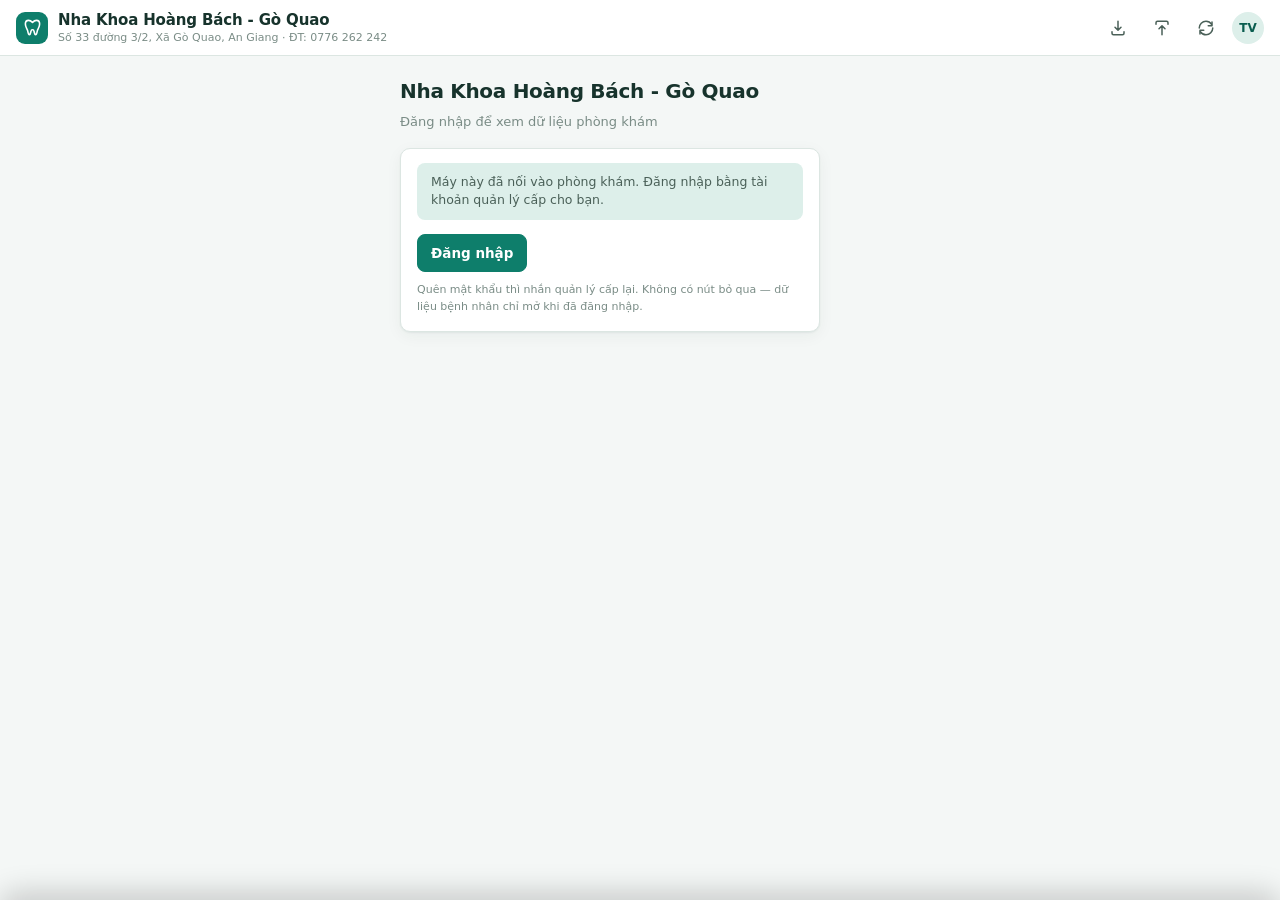
<file: index.html>
<!doctype html>
<html lang="vi">
<head>
<meta charset="utf-8">
<meta name="viewport" content="width=device-width, initial-scale=1, viewport-fit=cover">
<title>Nha Khoa Hoàng Bách - Gò Quao — Quản lý phòng khám</title>
<link rel="manifest" href="manifest.webmanifest">
<meta name="theme-color" media="(prefers-color-scheme: light)" content="#C1562B">
<meta name="theme-color" media="(prefers-color-scheme: dark)" content="#17211E">
<meta name="mobile-web-app-capable" content="yes">
<meta name="apple-mobile-web-app-capable" content="yes">
<meta name="apple-mobile-web-app-status-bar-style" content="default">
<meta name="apple-mobile-web-app-title" content="NK Hoàng Bách - Gò Quao">
<link rel="apple-touch-icon" href="apple-touch-icon.png">
<link rel="icon" type="image/png" sizes="192x192" href="icon-gq-192.png">
<link rel="stylesheet" href="app.css?v=212">
</head>
<!-- spellcheck=false: bo kiem chinh ta cua trinh duyet. No khong biet tieng Viet nen
     gach do gan het chu, vua roi mat vua che dau nhac loi that. Dat o body thi moi o
     nhap ben trong deu thua theo. autocapitalize/autocorrect tat luon cho iPhone khoi
     tu sua chu va tu viet hoa. -->
<body spellcheck="false" autocapitalize="off" autocorrect="off">

<div class="app">
  <header class="topbar">
    <div class="logo">
      <div class="logo-mark">
        <svg viewBox="0 0 24 24" fill="none" stroke-width="2" stroke-linecap="round" stroke-linejoin="round"><path d="M12 5.5C10.5 4 8.5 3 7 3 4.5 3 3 5 3 7.5c0 4.5 2.5 6 3 9 .4 2.4.8 4.5 2.2 4.5 1.6 0 1.2-3.5 2.3-5.5.5-1 2.5-1 3 0 1.1 2 .7 5.5 2.3 5.5 1.4 0 1.8-2.1 2.2-4.5.5-3 3-4.5 3-9C21 5 19.5 3 17 3c-1.5 0-3.5 1-5 2.5Z"/></svg>
      </div>
      <div id="tenCoSo"><b>Nha Khoa Hoàng Bách - Thời Đại</b><small>C22 đường Lê Hồng Phong, phường Rạch Giá, tỉnh An Giang</small></div>
    </div>
    <div class="topbar-right">
      <a class="icon-btn" id="nutCDHA" href="cdha.html" title="Cơ sở Chẩn đoán hình ảnh" aria-label="Chẩn đoán hình ảnh" style="text-decoration:none;font-weight:700;font-size:11px;width:auto;padding:0 10px">CĐHA</a>
      <button class="icon-btn" onclick="App.backup()" title="Sao lưu dữ liệu ra file" aria-label="Sao lưu">
        <svg viewBox="0 0 24 24" fill="none" stroke-width="2" stroke-linecap="round" stroke-linejoin="round"><path d="M12 3v12m0 0 4-4m-4 4-4-4"/><path d="M4 17v2a2 2 0 0 0 2 2h12a2 2 0 0 0 2-2v-2"/></svg>
      </button>
      <button class="icon-btn" onclick="App.restorePick()" title="Phục hồi dữ liệu từ file" aria-label="Phục hồi">
        <svg viewBox="0 0 24 24" fill="none" stroke-width="2" stroke-linecap="round" stroke-linejoin="round"><path d="M12 21V9m0 0-4 4m4-4 4 4"/><path d="M4 7V5a2 2 0 0 1 2-2h12a2 2 0 0 1 2 2v2"/></svg>
      </button>
      <button class="icon-btn" id="syncBtn" onclick="App.syncNow()" title="Đồng bộ dữ liệu" aria-label="Đồng bộ">
        <svg viewBox="0 0 24 24" fill="none" stroke-width="2" stroke-linecap="round" stroke-linejoin="round"><path d="M21 12a9 9 0 0 1-9 9 9 9 0 0 1-7.5-4M3 12a9 9 0 0 1 9-9 9 9 0 0 1 7.5 4"/><path d="M20 4v5h-5M4 20v-5h5"/></svg>
        <span class="dot" id="syncDot" style="display:none"></span>
      </button>
      <button class="icon-btn" id="cvChuong" onclick="CV.hopThongBao()" title="Thông báo" aria-label="Thông báo" style="display:none">
        <svg viewBox="0 0 24 24" fill="none" stroke-width="2" stroke-linecap="round" stroke-linejoin="round"><path d="M18 8a6 6 0 0 0-12 0c0 7-3 9-3 9h18s-3-2-3-9"/><path d="M13.7 21a2 2 0 0 1-3.4 0"/></svg>
        <span class="dot" style="display:none"></span>
      </button>
      <button class="avatar" id="meBtn" onclick="App.accountMenu()" title="Tài khoản" aria-label="Tài khoản">TV</button>
    </div>
    <input type="file" id="restoreFile" accept="application/json" style="display:none">
  </header>

  <nav class="sidebar" aria-label="Điều hướng chính" id="sideNav"></nav>

  <main class="main" id="mainArea"></main>
</div>

<nav class="bottom-nav" id="bottomNav" aria-label="Điều hướng"></nav>
<div class="sheet-back" id="sheetBack" onclick="App.closeSheet()"></div>
<div class="sheet" id="moreSheet"></div>

<div class="modal-back" id="modalBack">
  <div class="modal-box" role="dialog" aria-modal="true">
    <div class="modal-h"><h2 id="modalTitle"></h2>
      <button class="icon-btn" onclick="App.closeModal()" aria-label="Đóng">
        <svg viewBox="0 0 24 24" fill="none" stroke-width="2" stroke-linecap="round"><path d="M18 6 6 18M6 6l12 12"/></svg>
      </button>
    </div>
    <div class="modal-b" id="modalBody"></div>
  </div>
</div>

<div id="printArea"></div>
<div id="toast"></div>

<script src="qrcode.lib.js"></script>
<script src="qr.js?v=212"></script>
<script src="kho.js?v=212"></script>
<script src="config.js?v=212"></script>
<script src="cloud.js?v=212"></script>
<script src="wards.js?v=212"></script>
<script src="vatlieu.js?v=212"></script>
<script src="banggia.js?v=212"></script>
<script src="banglab.js?v=212"></script>
<script src="vet.js?v=212"></script>
<script src="ky.js?v=212"></script>
<script src="lienthong.js?v=212"></script>
<script src="donthuoc.js?v=212"></script>
<script src="pdf.js?v=212"></script>
<script src="saoluu.js?v=212"></script>
<script src="khoagio.js?v=212"></script>
<script src="mahoa.js?v=212"></script>
<script src="sync.js?v=212"></script>
<script src="importer.js?v=212"></script>
<script src="danhgia.js?v=212"></script>
<script src="luong.js?v=212"></script>
<script src="minhchung.js?v=212"></script>
<script src="congviec.js?v=212"></script>
<script src="app.js?v=212"></script>
<script>
if ('serviceWorker' in navigator) {
  window.addEventListener('load', () => navigator.serviceWorker.register('sw.js'));
}
</script>
</body>
</html>
</file>
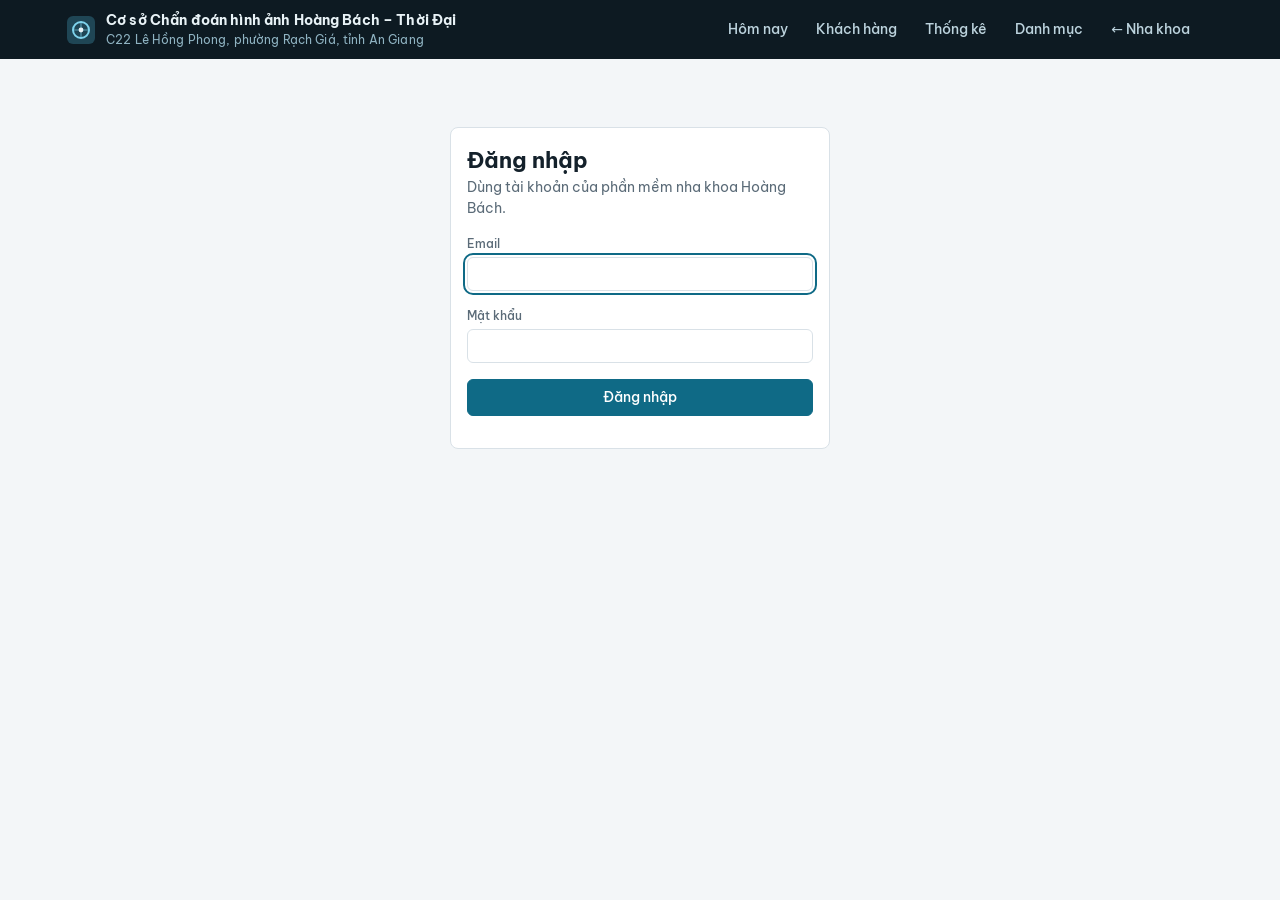
<file: cdha.html>
<!doctype html>
<html lang="vi">
<head>
<meta charset="utf-8">
<meta name="viewport" content="width=device-width,initial-scale=1,viewport-fit=cover">
<title>CĐHA Hoàng Bách – Thời Đại</title>
<meta name="theme-color" content="#0d1a22">
<link rel="icon" href="icon-gq-192.png">
<link rel="preconnect" href="https://fonts.googleapis.com">
<link rel="stylesheet" href="https://fonts.googleapis.com/css2?family=Be+Vietnam+Pro:wght@400;500;600;700&family=IBM+Plex+Mono:wght@400;500&display=swap">
<style>
/* Trang làm việc của Cơ sở Chẩn đoán hình ảnh. Dùng chung tài khoản và cơ sở dữ liệu
   Supabase với phần mềm nha khoa: đọc khách + dịch vụ nhóm "Chẩn đoán hình ảnh" mà
   bác sĩ đã chỉ định, và CHỈ GHI vào các dòng tbl='cdha' / 'cdhaDM' của bảng records.
   Không bao giờ ghi vào khách hàng hay dịch vụ của phần mềm nha khoa. */
:root{
  --bg:#f3f6f8; --panel:#ffffff; --ink:#14212b; --muted:#5b6b78; --line:#d9e1e7;
  --accent:#0f6a86; --accent-ink:#ffffff; --accent-soft:#e2f0f5;
  --ok:#1f7a4d; --ok-soft:#e3f3ea; --warn:#9a6200; --warn-soft:#fbf0d9;
  --info:#3a4fb0; --info-soft:#e6e9fa; --bad:#b3261e; --bad-soft:#fbe5e3;
  --film:#0d1a22;
  --f-body:"Be Vietnam Pro",system-ui,"Segoe UI",Arial,sans-serif;
  --f-mono:"IBM Plex Mono",ui-monospace,Consolas,monospace;
  --r:8px; color-scheme:light;
}
@media (prefers-color-scheme: dark){:root{
  --bg:#0c151b; --panel:#13212a; --ink:#e3ecf1; --muted:#93a6b3; --line:#243845;
  --accent:#4cb3d4; --accent-ink:#06141b; --accent-soft:#163543;
  --ok:#5fcf95; --ok-soft:#173326; --warn:#e8b552; --warn-soft:#3a2c10;
  --info:#9aa9ff; --info-soft:#232a52; --bad:#ff8a80; --bad-soft:#3d1a18; --film:#050b0f; color-scheme:dark}}
*{box-sizing:border-box}
html{padding-top:env(safe-area-inset-top,0px)}
body{margin:0;background:var(--bg);color:var(--ink);font-family:var(--f-body);font-size:14px;line-height:1.5}
.wrap{max-width:1180px;margin:0 auto;padding-left:max(16px,env(safe-area-inset-left,0px));padding-right:max(16px,env(safe-area-inset-right,0px))}
header.top{position:sticky;top:0;z-index:5;background:var(--film);color:#e8f2f6}
header.top .wrap{display:flex;align-items:center;gap:16px;flex-wrap:wrap;padding-block:10px}
.brand{display:flex;align-items:center;gap:10px;font-weight:700;letter-spacing:.01em;min-width:0}
.brand svg{flex:none}
.brand small{display:block;font-weight:400;font-size:12px;color:#8fb3c2}
nav.tabs{display:flex;gap:4px;flex-wrap:wrap;margin-left:auto;align-items:center}
nav.tabs a{color:#bcd3dd;text-decoration:none;padding:6px 12px;border-radius:6px;font-weight:500}
nav.tabs a:hover{background:#1b2f3a;color:#fff}
nav.tabs a[aria-current="page"]{background:#1f4655;color:#fff}
nav.tabs .me{color:#8fb3c2;font-size:12px;padding-left:8px}
main{padding-block:20px 48px}
h1{font-size:22px;margin:0;text-wrap:balance}
h2{font-size:16px;margin:0;text-wrap:balance}
.row{display:flex;gap:12px;align-items:center;flex-wrap:wrap}
.spread{justify-content:space-between}
.stack{display:flex;flex-direction:column;gap:16px}
.muted{color:var(--muted)}
.mono{font-family:var(--f-mono);font-variant-numeric:tabular-nums}
.num{font-variant-numeric:tabular-nums;text-align:right;white-space:nowrap}
.panel{background:var(--panel);border:1px solid var(--line);border-radius:var(--r)}
.pad{padding:16px}
.kpis{display:grid;grid-template-columns:repeat(4,minmax(0,1fr));gap:12px}
.kpi{padding:14px 16px}
.kpi .lab{font-size:11px;text-transform:uppercase;letter-spacing:.07em;color:var(--muted)}
.kpi .val{font-size:24px;font-weight:600;font-variant-numeric:tabular-nums;margin-top:2px}
.kpi .sub{font-size:12px;color:var(--muted)}
@media (max-width:760px){.kpis{grid-template-columns:repeat(2,minmax(0,1fr))}}
button{font:inherit;cursor:pointer;border:1px solid var(--line);background:var(--panel);color:var(--ink);padding:7px 12px;border-radius:6px;font-weight:500}
button:hover{border-color:var(--accent)}
button:focus-visible,a:focus-visible,input:focus-visible,select:focus-visible,textarea:focus-visible,tr:focus-visible{outline:2px solid var(--accent);outline-offset:2px}
button.primary{background:var(--accent);color:var(--accent-ink);border-color:var(--accent)}
button.primary:hover{filter:brightness(1.08)}
button.ghost{background:transparent;border-color:transparent;color:var(--accent);padding:4px 8px}
button.danger{color:var(--bad);border-color:var(--bad-soft)}
button.danger.armed{background:var(--bad);color:#fff;border-color:var(--bad)}
button:disabled{opacity:.5;cursor:not-allowed}
input,select,textarea{font:inherit;color:var(--ink);background:var(--panel);border:1px solid var(--line);border-radius:6px;padding:7px 10px;min-width:0;width:100%}
textarea{min-height:90px;resize:vertical}
label.f{display:flex;flex-direction:column;gap:4px;font-size:12px;color:var(--muted);font-weight:500;min-width:0}
.grid2{display:grid;grid-template-columns:repeat(2,minmax(0,1fr));gap:12px}
.grid3{display:grid;grid-template-columns:repeat(3,minmax(0,1fr));gap:12px}
.grid4{display:grid;grid-template-columns:repeat(4,minmax(0,1fr));gap:12px}
@media (max-width:640px){.grid2,.grid3,.grid4{grid-template-columns:minmax(0,1fr)}.span2{grid-column:auto!important}}
.span2{grid-column:span 2}
.tablebox{overflow-x:auto}
table{width:100%;border-collapse:collapse}
th{font-size:11px;text-transform:uppercase;letter-spacing:.06em;color:var(--muted);font-weight:600;text-align:left;padding:10px 12px;border-bottom:1px solid var(--line);white-space:nowrap}
td{padding:10px 12px;border-bottom:1px solid var(--line);vertical-align:top}
tr:last-child td{border-bottom:0}
tbody tr.click{cursor:pointer}
tbody tr.click:hover td{background:var(--accent-soft)}
.pill{display:inline-flex;align-items:center;gap:6px;font-size:12px;font-weight:600;padding:2px 9px;border-radius:999px;white-space:nowrap}
.pill::before{content:"";width:7px;height:7px;border-radius:50%;background:currentColor}
.st-cho{background:var(--warn-soft);color:var(--warn)}
.st-chup{background:var(--info-soft);color:var(--info)}
.st-doc{background:var(--accent-soft);color:var(--accent)}
.st-xong{background:var(--ok-soft);color:var(--ok)}
.st-huy{background:var(--bad-soft);color:var(--bad)}
.src{display:inline-block;font-size:11px;font-weight:600;padding:1px 7px;border-radius:4px;border:1px solid var(--line);color:var(--muted);white-space:nowrap}
.src.app{border-color:var(--accent);color:var(--accent)}
.tag{display:inline-block;font-size:11px;font-weight:600;letter-spacing:.03em;padding:1px 7px;border-radius:4px;background:var(--accent-soft);color:var(--accent);margin:0 4px 4px 0}
.debt{color:var(--bad);font-weight:600}
.chips{display:flex;gap:6px;flex-wrap:wrap}
.chip{border:1px solid var(--line);border-radius:999px;padding:4px 12px;font-size:13px;background:var(--panel);cursor:pointer}
.chip[aria-pressed="true"]{background:var(--ink);color:var(--bg);border-color:var(--ink)}
.empty{padding:32px 16px;text-align:center;color:var(--muted)}
.note{font-size:13px;color:var(--warn);background:var(--warn-soft);padding:8px 12px;border-radius:6px}
.note.info{color:var(--accent);background:var(--accent-soft)}
.ov{position:fixed;inset:0;background:rgba(6,14,19,.55);z-index:20;display:flex;align-items:flex-start;justify-content:center;overflow-y:auto;padding:max(24px,env(safe-area-inset-top,0px)) max(12px,env(safe-area-inset-right,0px)) 24px max(12px,env(safe-area-inset-left,0px))}
.dlg{background:var(--panel);color:var(--ink);border-radius:10px;width:min(820px,100%);border:1px solid var(--line);box-shadow:0 20px 60px rgba(0,0,0,.35)}
.dlg header{display:flex;align-items:center;justify-content:space-between;gap:12px;padding:14px 18px;border-bottom:1px solid var(--line)}
.dlg .body{padding:18px;display:flex;flex-direction:column;gap:16px}
.dlg footer{display:flex;gap:8px;justify-content:flex-end;flex-wrap:wrap;padding:14px 18px;border-top:1px solid var(--line)}
.sec-t{font-size:11px;text-transform:uppercase;letter-spacing:.08em;color:var(--muted);font-weight:600}
.svc-list{display:grid;grid-template-columns:repeat(auto-fill,minmax(220px,1fr));gap:6px}
.svc{display:flex;gap:8px;align-items:flex-start;border:1px solid var(--line);border-radius:6px;padding:8px 10px;cursor:pointer}
.svc input{width:auto;margin-top:3px}
.svc.on{border-color:var(--accent);background:var(--accent-soft)}
.svc .p{margin-left:auto;font-variant-numeric:tabular-nums;color:var(--muted);white-space:nowrap}
.sugg{border:1px solid var(--line);border-radius:6px;max-height:240px;overflow-y:auto}
.sugg button{display:flex;width:100%;text-align:left;border:0;border-bottom:1px solid var(--line);border-radius:0;gap:10px;align-items:center}
.sugg button:last-child{border-bottom:0}
.sumbox{display:flex;flex-direction:column;gap:4px;background:var(--bg);border-radius:6px;padding:12px 14px}
.sumbox .l{display:flex;justify-content:space-between;font-variant-numeric:tabular-nums}
.sumbox .l.big{font-size:17px;font-weight:700}
.toast{position:fixed;left:50%;transform:translateX(-50%);bottom:calc(20px + env(safe-area-inset-bottom,0px));background:var(--ink);color:var(--bg);padding:10px 16px;border-radius:8px;z-index:30;font-weight:500;max-width:calc(100% - 32px)}
.bars{display:flex;flex-direction:column;gap:8px}
.bar{display:grid;grid-template-columns:150px minmax(0,1fr) 120px;gap:10px;align-items:center}
.bar .t{height:10px;border-radius:5px;background:var(--accent-soft);overflow:hidden}
.bar .t i{display:block;height:100%;background:var(--accent)}
@media (max-width:520px){.bar{grid-template-columns:100px minmax(0,1fr) 92px}}
@media (max-width:640px){.hide-sm{display:none}}
.login{max-width:380px;margin:48px auto}
@media (prefers-reduced-motion:reduce){*{transition:none!important;animation:none!important}}
</style>
</head>
<body>
<header class="top">
  <div class="wrap">
    <div class="brand">
      <svg width="30" height="30" viewBox="0 0 30 30" aria-hidden="true"><rect x="1" y="1" width="28" height="28" rx="6" fill="#1f4655"/><circle cx="15" cy="15" r="8" fill="none" stroke="#7fd3ec" stroke-width="2"/><path d="M15 7v16M7 15h16" stroke="#7fd3ec" stroke-width="1.2" opacity=".6"/><circle cx="15" cy="15" r="2.4" fill="#e8f2f6"/></svg>
      <div style="min-width:0">Cơ sở Chẩn đoán hình ảnh Hoàng Bách – Thời Đại<small>C22 Lê Hồng Phong, phường Rạch Giá, tỉnh An Giang</small></div>
    </div>
    <nav class="tabs" id="tabs" hidden>
      <a href="#hom-nay" data-v="hom-nay">Hôm nay</a>
      <a href="#khach-hang" data-v="khach-hang">Khách hàng</a>
      <a href="#thong-ke" data-v="thong-ke">Thống kê</a>
      <a href="#danh-muc" data-v="danh-muc">Danh mục</a>
      <a href="./" title="Quay về phần mềm nha khoa">← Nha khoa</a>
      <span class="me" id="me"></span>
    </nav>
  </div>
</header>
<main class="wrap" id="app"><div class="panel empty">Đang mở…</div></main>
<div id="modal-root"></div>

<script src="config.js?v=1"></script>
<script src="cloud.js?v=1"></script>
<script>
(() => {
"use strict";
/* ---------- Cấu hình cơ sở ---------- */
const NHOM_CDHA = "Chẩn đoán hình ảnh";
/* Dịch vụ thuộc nhóm trên nhưng KHÔNG làm ở cơ sở CĐHA: khám tư vấn (0đ) và phim quanh
   chóp (máy ECO-X-S chụp ngoài miệng, không chụp được phim trong miệng). */
const KHONG_PHAI_CDHA = /kh[aá]m|t[uư] v[aấ]n|quanh ch[oó]p|c[aá]nh c[aắ]n|phim c[aắ]n/i;
const DM_MAC_DINH = {
  services: [
    {id:"pano", name:"Phim toàn cảnh (Panorama)", group:"Phim 2D", price:150000, active:true},
    {id:"ceph", name:"Phim sọ nghiêng (Cephalometric)", group:"Phim 2D", price:350000, active:true},
    {id:"tmj",  name:"Phim khớp thái dương hàm", group:"Phim 2D", price:150000, active:true},
    {id:"cbct", name:"CT Cone Beam", group:"CT Cone Beam", price:650000, active:true},
  ],
  referrers: [
    {id:"gq", name:"Nha khoa Hoàng Bách – Gò Quao", place:"33 Đường 3/2, xã Gò Quao", phone:"0776 262 242", rate:0},
  ],
  ktv: "Lê Hoàng Ân",
};
const GROUPS = ["Phim 2D","CT Cone Beam","Khác"];
const NOI_APP = "Nha khoa Hoàng Bách – Thời Đại";
/* Giờ hoạt động đã đăng ký (ngoài giờ hành chính BVĐK Kiên Giang của KTV phụ trách) */
const HOURS = {wk:[[690,750],[1050,1140]], we:[[480,1020]]};
const HOURS_TEXT = "T2–T6: 11:30–12:30 và 17:30–19:00 · T7, CN: 08:00–17:00";
function inHours(d){const m=d.getHours()*60+d.getMinutes(),w=d.getDay();return (w===0||w===6?HOURS.we:HOURS.wk).some(([a,b])=>m>=a&&m<b)}
const STATUS = [{k:"cho",t:"Chờ chụp"},{k:"chup",t:"Đang chụp"},{k:"doc",t:"Chờ đọc KQ"},{k:"xong",t:"Đã trả KQ"},{k:"huy",t:"Huỷ"}];
const ST = Object.fromEntries(STATUS.map(s=>[s.k,s.t]));
const TON_NGAY = 30; /* chỉ định chưa chụp trong 30 ngày gần nhất thì còn hiện ở danh sách chờ */

const S = { customers:{}, treatments:[], staff:{}, cdha:{}, dm:null, loaded:false, err:"",
  view:"hom-nay", day:today(), stFilter:"all", q:"", from:monthStart(), to:today() };

/* ---------- tiện ích ---------- */
function pad2(n){return String(n).padStart(2,"0")}
function ymd(d){return d.getFullYear()+"-"+pad2(d.getMonth()+1)+"-"+pad2(d.getDate())}
function today(){return ymd(new Date())}
function monthStart(){const d=new Date();return d.getFullYear()+"-"+pad2(d.getMonth()+1)+"-01"}
function addDays(s,n){const d=new Date(s+"T00:00:00");d.setDate(d.getDate()+n);return ymd(d)}
function vnDate(s){if(!s)return "";const [y,m,d]=String(s).slice(0,10).split("-");return d+"/"+m+"/"+y}
function money(n){return Math.round(Number(n)||0).toLocaleString("vi-VN")+" đ"}
function num(v){const n=Number(String(v??"").replace(/[^\d-]/g,""));return isFinite(n)?n:0}
function esc(s){return String(s??"").replace(/[&<>"']/g,c=>({"&":"&amp;","<":"&lt;",">":"&gt;",'"':"&quot;","'":"&#39;"}[c]))}
function fold(s){return String(s||"").normalize("NFD").replace(/[̀-ͯ]/g,"").replace(/đ/g,"d").replace(/Đ/g,"D").toLowerCase()}
function yobOf(k){if(!k)return "";if(k.yob)return String(k.yob);if(k.dob)return String(k.dob).slice(0,4);return ""}
function ageOf(k){const y=+yobOf(k);return y?new Date().getFullYear()-y:""}
function hhmm(ts){if(!ts)return "";const d=new Date(ts);return pad2(d.getHours())+":"+pad2(d.getMinutes())}
function uid(){return Date.now().toString(36)+Math.random().toString(36).slice(2,7)}
function dm(){return S.dm||DM_MAC_DINH}
function refById(id){return (dm().referrers||[]).find(r=>r.id===id)}
let toastT;function toast(msg){clearTimeout(toastT);document.querySelectorAll(".toast").forEach(e=>e.remove());const t=document.createElement("div");t.className="toast";t.setAttribute("role","status");t.textContent=msg;document.body.appendChild(t);toastT=setTimeout(()=>t.remove(),3000)}
function pill(k){return `<span class="pill st-${k}">${ST[k]||k}</span>`}

/* ---------- đọc / ghi Supabase ---------- */
const TRANG = 1000;
async function docHet(bang, loc, chon){
  const ra=[];
  for(let tu=0;;tu+=TRANG){
    const p = await Cloud.auth(`/rest/v1/${bang}?select=${chon}&${loc}&order=id.asc&limit=${TRANG}&offset=${tu}`,{timeout:45000})||[];
    ra.push(...p); if(p.length<TRANG||ra.length>200000)break;
  }
  return ra;
}
const thieuBang = e => /does not exist|schema cache|Could not find the table|404/i.test(e&&e.message||"");
/* Chỉ lấy đúng mấy trường cần, khỏi kéo cả bệnh án nặng về */
const CHON_KH = "id,tbl,deleted,updated_at,code:data->>code,name:data->>name,phone:data->>phone,dob:data->>dob,gender:data->>gender,street:data->>street,ward:data->>ward,province:data->>province";
const CHON_DV = "id,tbl,deleted,updated_at,customerId:data->>customerId,name:data->>name,grp:data->>group,price:data->>price,date:data->>date,tooth:data->>tooth,doctorId:data->>doctorId,status:data->>status";
const LOC_DV = "tbl=eq.treatments&data->>group=eq."+encodeURIComponent(NHOM_CDHA);
async function caHaiKho(loc, chon){
  let rows = await docHet("records", loc, chon);
  try{ rows = rows.concat(await docHet("emr", loc, chon)); }catch(e){ if(!thieuBang(e)) throw e; }
  const m = {};
  rows.forEach(r=>{const o=m[r.id];if(!o||Date.parse(r.updated_at||0)>Date.parse(o.updated_at||0))m[r.id]=r});
  return Object.values(m).filter(r=>!r.deleted && r.deleted!=="true");
}
const rid = r => String(r.id).slice(String(r.tbl).length+1);
let dangTai=false, lanDauKH=0;
async function taiDuLieu(lang){
  if(dangTai)return; dangTai=true;
  try{
    const canKH = !lang || Date.now()-lanDauKH>5*60000;
    const [kh, dv, ns, ca] = await Promise.all([
      canKH ? caHaiKho("tbl=eq.customers", CHON_KH) : null,
      caHaiKho(LOC_DV, CHON_DV),
      canKH ? docHet("records","tbl=eq.staff","id,tbl,deleted,name:data->>name,role:data->>role") : null,
      docHet("records","tbl=in.(cdha,cdhaDM)","id,tbl,deleted,updated_at,data"),
    ]);
    if(kh){S.customers={};kh.forEach(r=>{S.customers[rid(r)]={id:rid(r),code:r.code,name:r.name,phone:r.phone,dob:r.dob,gender:r.gender,addr:[r.street,r.ward,r.province].filter(Boolean).join(", ")}});lanDauKH=Date.now()}
    if(ns){S.staff={};ns.filter(r=>!r.deleted).forEach(r=>{S.staff[rid(r)]={name:r.name,role:r.role}})}
    S.treatments = dv.map(r=>({id:rid(r),customerId:r.customerId,name:r.name,price:num(r.price),date:(r.date||"").slice(0,10),tooth:r.tooth,doctorId:r.doctorId,status:r.status}))
      .filter(t=>!KHONG_PHAI_CDHA.test(t.name||""));
    S.cdha={}; S.dm=null;
    ca.forEach(r=>{ if(r.deleted)return; if(r.tbl==="cdhaDM"){S.dm=Object.assign({},DM_MAC_DINH,r.data||{})} else S.cdha[rid(r)]=r.data; });
    S.loaded=true; S.err="";
  }catch(e){
    S.err = /Failed to fetch|NetworkError|aborted/i.test(e.message)?"Mất kết nối tới máy chủ, đang thử lại.":("Không đọc được dữ liệu: "+e.message);
    if(/JWT|token|401/i.test(e.message)&&!Cloud.loggedIn()){render();return}
  }finally{dangTai=false}
  if(!document.querySelector("#modal-root .ov")) render(); else S.canVe=true;
}
async function ghi(tbl, id, data, xoa){
  await Cloud.auth("/rest/v1/records?on_conflict=id",{method:"POST",headers:{Prefer:"resolution=merge-duplicates"},
    body:[{id:tbl+":"+id,tbl,data,deleted:!!xoa,updated_at:new Date().toISOString()}]});
}
async function luu(fn, okMsg){
  try{await fn(); if(okMsg)toast(okMsg); return true}
  catch(e){toast("Chưa lưu được: "+e.message);return false}
}

/* ---------- Gộp chỉ định từ app + ca CĐHA thành danh sách ca ---------- */
function dsCa(){
  const out=[], daCo={};
  Object.values(S.cdha).forEach(c=>{ if(c.treatmentId) daCo[c.treatmentId]=1; });
  /* Chỉ định từ phần mềm nha khoa: có ca rồi thì dùng ca, chưa thì là ca ảo "Chờ chụp" */
  S.treatments.forEach(t=>{
    if(daCo[t.id]) return;
    out.push({id:"t_"+t.id, ao:true, treatmentId:t.id, customerId:t.customerId, date:t.date, createdAt:0,
      items:[{name:t.name,price:t.price}], discount:0, paid:0, status:"cho", tooth:t.tooth, doctorId:t.doctorId});
  });
  Object.values(S.cdha).forEach(c=>{
    const t = c.treatmentId && S.treatments.find(x=>x.id===c.treatmentId);
    out.push(t ? Object.assign({}, c, {_t:t}) : c);
  });
  return out;
}
function khachCua(ca){
  const k = ca.customerId && S.customers[ca.customerId];
  return k ? Object.assign({}, ca.khach||{}, k, {tuApp:true}) : Object.assign({tuApp:false}, ca.khach||{});
}
function noiGui(ca){
  if(ca.treatmentId){ const bs = S.staff[ca.doctorId || (ca._t||{}).doctorId]; return NOI_APP + (bs&&bs.name?" · "+bs.name:""); }
  const r = ca.refId && refById(ca.refId); return r ? r.name : "Khách tự đến";
}
const tong = ca => (ca.items||[]).reduce((a,i)=>a+num(i.price),0);
const phaiThu = ca => Math.max(0,tong(ca)-num(ca.discount));
const no = ca => ca.status==="huy"?0:Math.max(0,phaiThu(ca)-num(ca.paid));
function nextCode(){
  const d=new Date(), base="CD"+String(d.getFullYear()).slice(2)+pad2(d.getMonth()+1)+pad2(d.getDate())+"-";
  let max=0; Object.values(S.cdha).forEach(c=>{const s=c.code||"";if(s.startsWith(base)){const n=parseInt(s.slice(base.length),10);if(n>max)max=n}});
  return base+String(max+1).padStart(3,"0");
}

/* ---------- định tuyến ---------- */
const VIEWS=["hom-nay","khach-hang","thong-ke","danh-muc"];
function route(){const h=location.hash.replace("#","");S.view=VIEWS.includes(h)?h:"hom-nay";render()}
window.addEventListener("hashchange",route);

/* ---------- vẽ ---------- */
const app=document.getElementById("app");
function render(){
  S.canVe=false;
  const nav=document.getElementById("tabs");
  if(!Cloud.configured()){app.innerHTML=`<div class="panel pad">Chưa cấu hình kết nối cơ sở dữ liệu.</div>`;return}
  if(!Cloud.loggedIn()){nav.hidden=true;app.innerHTML=vLogin();bindLogin();return}
  nav.hidden=false; document.getElementById("me").textContent=Cloud.who();
  nav.querySelectorAll("a[data-v]").forEach(a=>{if(a.dataset.v===S.view)a.setAttribute("aria-current","page");else a.removeAttribute("aria-current")});
  const fid=document.activeElement&&document.activeElement.id, sel=document.activeElement&&document.activeElement.selectionStart;
  let html="";
  if(S.err) html+=`<div class="note">${esc(S.err)}</div>`;
  if(!S.loaded) html+=`<div class="panel empty">Đang tải danh sách khách và chỉ định từ phần mềm nha khoa…</div>`;
  else if(S.view==="hom-nay") html+=vToday();
  else if(S.view==="khach-hang") html+=vKhach();
  else if(S.view==="thong-ke") html+=vStats();
  else html+=vDM();
  app.innerHTML=`<div class="stack">${html}</div>`;
  if(fid){const el=document.getElementById(fid);if(el&&el.closest("#app")){el.focus();try{if(sel!=null)el.setSelectionRange(sel,sel)}catch(_){}}}
}
function vLogin(){return `<form class="panel pad stack login" id="f-login">
  <div><h1>Đăng nhập</h1><div class="muted">Dùng tài khoản của phần mềm nha khoa Hoàng Bách.</div></div>
  <label class="f"><span>Email</span><input id="lg-u" type="email" autocomplete="username" required></label>
  <label class="f"><span>Mật khẩu</span><input id="lg-p" type="password" autocomplete="current-password" required></label>
  <button class="primary" id="lg-b">Đăng nhập</button><div id="lg-e" class="debt"></div></form>`}
function bindLogin(){
  const f=document.getElementById("f-login"); document.getElementById("lg-u").focus();
  f.addEventListener("submit",async e=>{e.preventDefault();const b=document.getElementById("lg-b");b.disabled=true;
    try{await Cloud.login(document.getElementById("lg-u").value,document.getElementById("lg-p").value);S.loaded=false;render();taiDuLieu()}
    catch(err){document.getElementById("lg-e").textContent=/Invalid login/i.test(err.message)?"Sai email hoặc mật khẩu.":err.message;b.disabled=false}});
}
function dongCa(ca,i,tonCu){
  const k=khachCua(ca);
  return `<tr class="click" data-ca="${esc(ca.id)}" tabindex="0">
    <td class="mono muted">${i+1}</td>
    <td>${ca.code?`<span class="mono">${esc(ca.code)}</span>`:`<span class="muted">chưa tiếp nhận</span>`}<div class="muted">${tonCu?vnDate(ca.date):hhmm(ca.createdAt)}</div></td>
    <td><strong>${esc(k.name||"(không rõ tên)")}</strong> <span class="src ${k.tuApp?"app":""}">${k.tuApp?esc(k.code||"Nha khoa"):"Khách ngoài"}</span><div class="muted">${esc([k.gender,yobOf(k)?yobOf(k)+" · "+ageOf(k)+" tuổi":"",k.phone].filter(Boolean).join(" · "))}</div></td>
    <td>${(ca.items||[]).map(i=>`<span class="tag">${esc(i.name)}</span>`).join("")}${(ca.region||ca.tooth)?`<div class="muted">${esc(ca.region||("R"+ca.tooth))}</div>`:""}</td>
    <td class="hide-sm">${esc(noiGui(ca))}</td>
    <td>${pill(ca.status)}</td>
    <td class="num">${money(phaiThu(ca))}${no(ca)?`<div class="debt">nợ ${money(no(ca))}</div>`:""}</td></tr>`;
}
const DAU_BANG=`<thead><tr><th>#</th><th>Mã phiếu</th><th>Khách hàng</th><th>Dịch vụ</th><th class="hide-sm">Nơi chỉ định</th><th>Trạng thái</th><th class="num">Phải thu</th></tr></thead>`;
function vToday(){
  const all=dsCa(), day=S.day;
  const list=all.filter(c=>c.date===day);
  const ton=all.filter(c=>c.date<day && c.date>=addDays(day,-TON_NGAY) && (c.status==="cho"||c.status==="chup"||c.status==="doc")).sort((a,b)=>a.date.localeCompare(b.date));
  const active=list.filter(c=>c.status!=="huy");
  const cho=active.filter(c=>c.status==="cho"||c.status==="chup").length, doc=active.filter(c=>c.status==="doc").length;
  const thu=active.reduce((a,c)=>a+num(c.paid),0), tongNo=active.reduce((a,c)=>a+no(c),0);
  const counts=Object.fromEntries(STATUS.map(s=>[s.k,list.filter(c=>c.status===s.k).length]));
  const shown=(S.stFilter==="all"?list:list.filter(c=>c.status===S.stFilter)).sort((a,b)=>(a.createdAt||9e15)-(b.createdAt||9e15));
  return `
  <div class="row spread">
    <div><h1>Ca chụp ${day===today()?"hôm nay":"ngày "+vnDate(day)}</h1><div class="muted">${list.length} ca · Giờ hoạt động ${HOURS_TEXT}</div></div>
    <div class="row"><input type="date" id="day" value="${day}" style="width:auto" aria-label="Chọn ngày">
      <button data-act="reload" title="Tải lại từ máy chủ">Làm mới</button>
      <button class="primary" data-act="new">+ Khách ngoài</button></div>
  </div>
  <div class="note info">Khách bác sĩ chỉ định chụp trong phần mềm nha khoa tự hiện ở đây với trạng thái <b>Chờ chụp</b>. Khách tự đến hoặc nơi khác gửi thì bấm <b>+ Khách ngoài</b>.</div>
  <div class="kpis">
    <div class="panel kpi"><div class="lab">Lượt chụp</div><div class="val">${active.length}</div><div class="sub">${list.filter(c=>c.treatmentId).length} từ nha khoa · ${list.filter(c=>!c.treatmentId).length} khách ngoài</div></div>
    <div class="panel kpi"><div class="lab">Đang chờ chụp</div><div class="val" style="color:var(--warn)">${cho}</div><div class="sub">${doc} ca chờ đọc kết quả</div></div>
    <div class="panel kpi"><div class="lab">Đã thu</div><div class="val">${money(thu)}</div><div class="sub">tiền mặt + chuyển khoản</div></div>
    <div class="panel kpi"><div class="lab">Còn nợ</div><div class="val" style="color:${tongNo?"var(--bad)":"inherit"}">${money(tongNo)}</div><div class="sub">${active.filter(c=>no(c)).length} ca chưa thu đủ</div></div>
  </div>
  <div class="chips" role="group" aria-label="Lọc trạng thái">
    <button class="chip" data-st="all" aria-pressed="${S.stFilter==="all"}">Tất cả · ${list.length}</button>
    ${STATUS.map(s=>`<button class="chip" data-st="${s.k}" aria-pressed="${S.stFilter===s.k}">${s.t} · ${counts[s.k]}</button>`).join("")}
  </div>
  <div class="panel tablebox">${shown.length?`<table>${DAU_BANG}<tbody>${shown.map((c,i)=>dongCa(c,i)).join("")}</tbody></table>`
    :`<div class="empty">${list.length?"Không có ca nào ở trạng thái này.":"Chưa có ca nào trong ngày."}</div>`}</div>
  ${ton.length?`<div class="stack" style="gap:8px"><h2>Chỉ định ngày trước chưa xong · ${ton.length}</h2>
    <div class="panel tablebox"><table>${DAU_BANG}<tbody>${ton.map((c,i)=>dongCa(c,i,true)).join("")}</tbody></table></div></div>`:""}`;
}
function khoaNguoi(ca){const k=khachCua(ca);return ca.customerId?("app:"+ca.customerId):("ng:"+fold(k.name)+"|"+String(k.phone||"").replace(/\D/g,""))}
function vKhach(){
  const q=fold(S.q.trim()), g={};
  dsCa().forEach(c=>{const key=khoaNguoi(c);(g[key]||(g[key]={key,ds:[],k:khachCua(c)})).ds.push(c)});
  let list=Object.values(g).map(x=>{const song=x.ds.filter(c=>c.status!=="huy");return Object.assign(x,{lan:song.length,cuoi:x.ds.map(c=>c.date).sort().pop()||"",no:song.reduce((a,c)=>a+no(c),0)})});
  if(q) list=list.filter(x=>fold(x.k.name).includes(q)||String(x.k.phone||"").includes(q)||fold(x.k.code).includes(q));
  list.sort((a,b)=>b.cuoi.localeCompare(a.cuoi));
  const rows=list.slice(0,300).map(x=>`<tr class="click" data-nguoi="${esc(x.key)}" tabindex="0">
    <td><strong>${esc(x.k.name||"")}</strong> <span class="src ${x.k.tuApp?"app":""}">${x.k.tuApp?esc(x.k.code||"Nha khoa"):"Khách ngoài"}</span><div class="muted">${esc([x.k.gender,yobOf(x.k)].filter(Boolean).join(" · "))}</div></td>
    <td class="mono">${esc(x.k.phone||"")}</td><td class="hide-sm">${esc(x.k.addr||"")}</td>
    <td class="num">${x.lan}</td><td>${vnDate(x.cuoi)}</td><td class="num">${x.no?`<span class="debt">${money(x.no)}</span>`:"—"}</td></tr>`).join("");
  return `<div><h1>Khách hàng CĐHA</h1><div class="muted">${list.length} người đã có chỉ định hoặc đã chụp. Sửa thông tin khách nha khoa thì sửa bên phần mềm nha khoa.</div></div>
  <input id="q" type="search" placeholder="Tìm theo tên (không dấu cũng được), SĐT hoặc mã KH…" value="${esc(S.q)}" aria-label="Tìm khách">
  <div class="panel tablebox">${rows?`<table><thead><tr><th>Họ tên</th><th>Điện thoại</th><th class="hide-sm">Địa chỉ</th><th class="num">Số lần</th><th>Gần nhất</th><th class="num">Còn nợ</th></tr></thead><tbody>${rows}</tbody></table>`:`<div class="empty">Không tìm thấy khách nào.</div>`}</div>`;
}
function vStats(){
  const list=dsCa().filter(c=>c.date>=S.from&&c.date<=S.to&&c.status!=="huy"&&!c.ao);
  const rev=list.reduce((a,c)=>a+phaiThu(c),0), paid=list.reduce((a,c)=>a+num(c.paid),0), disc=list.reduce((a,c)=>a+num(c.discount),0);
  const byDv={}; list.forEach(c=>{const t=tong(c)||1,f=phaiThu(c)/t;(c.items||[]).forEach(i=>{const k=i.name;byDv[k]=byDv[k]||{n:0,v:0};byDv[k].n++;byDv[k].v+=num(i.price)*f})});
  const dv=Object.entries(byDv).sort((a,b)=>b[1].v-a[1].v), maxV=Math.max(1,...dv.map(x=>x[1].v));
  const byRef={}; list.forEach(c=>{const k=c.treatmentId?"_app":(c.refId||"_self");byRef[k]=byRef[k]||{n:0,v:0};byRef[k].n++;byRef[k].v+=phaiThu(c)});
  const refRows=Object.entries(byRef).sort((a,b)=>b[1].v-a[1].v).map(([k,x])=>{const r=k.startsWith("_")?null:refById(k),rate=r?num(r.rate):0;
    const ten=k==="_app"?NOI_APP:k==="_self"?"Khách tự đến":(r?r.name:"(đã xoá)");
    return `<tr><td><strong>${esc(ten)}</strong>${r&&r.place?`<div class="muted">${esc(r.place)}</div>`:""}</td><td class="num">${x.n}</td><td class="num">${money(x.v)}</td><td class="num">${r?rate+"%":"—"}</td><td class="num"><strong>${r&&rate?money(x.v*rate/100):"—"}</strong></td></tr>`}).join("");
  const chuaChup=dsCa().filter(c=>c.ao&&c.date>=S.from&&c.date<=S.to).length;
  return `<div class="row spread"><div><h1>Thống kê</h1><div class="muted">Chỉ tính ca đã tiếp nhận, không tính phiếu huỷ.${chuaChup?` Có ${chuaChup} chỉ định trong khoảng này chưa được tiếp nhận.`:""}</div></div>
  <div class="row"><label class="f"><span>Từ ngày</span><input type="date" id="from" value="${S.from}"></label><label class="f"><span>Đến ngày</span><input type="date" id="to" value="${S.to}"></label>
  <button data-act="csv" style="align-self:flex-end">Xuất CSV</button></div></div>
  <div class="kpis">
    <div class="panel kpi"><div class="lab">Lượt chụp</div><div class="val">${list.length}</div><div class="sub">${list.filter(c=>c.treatmentId).length} từ nha khoa</div></div>
    <div class="panel kpi"><div class="lab">Doanh thu</div><div class="val">${money(rev)}</div><div class="sub">đã giảm ${money(disc)}</div></div>
    <div class="panel kpi"><div class="lab">Đã thu</div><div class="val">${money(paid)}</div><div class="sub">${rev?Math.round(paid/rev*100):0}% doanh thu</div></div>
    <div class="panel kpi"><div class="lab">Công nợ</div><div class="val" style="color:${rev-paid>0?"var(--bad)":"inherit"}">${money(Math.max(0,rev-paid))}</div><div class="sub">${list.filter(c=>no(c)).length} ca chưa thu đủ</div></div>
  </div>
  <div class="grid2" style="align-items:start">
    <div class="panel pad stack"><h2>Theo kỹ thuật</h2>${dv.length?`<div class="bars">${dv.map(([n,x])=>`<div class="bar"><div><strong>${esc(n)}</strong><div class="muted" style="font-size:12px">${x.n} lượt</div></div><div class="t"><i style="width:${(x.v/maxV*100).toFixed(1)}%"></i></div><div class="num">${money(x.v)}</div></div>`).join("")}</div>`:`<div class="empty">Chưa có ca nào.</div>`}</div>
    <div class="panel stack" style="gap:0"><div class="pad"><h2>Nơi chỉ định &amp; hoa hồng</h2></div><div class="tablebox">${refRows?`<table><thead><tr><th>Nơi gửi</th><th class="num">Ca</th><th class="num">Doanh thu</th><th class="num">Tỷ lệ</th><th class="num">Hoa hồng</th></tr></thead><tbody>${refRows}</tbody></table>`:`<div class="empty">Chưa có dữ liệu.</div>`}</div></div>
  </div>`;
}
function vDM(){
  const d=dm();
  const svc=d.services.slice().sort((a,b)=>GROUPS.indexOf(a.group)-GROUPS.indexOf(b.group)).map(s=>`<tr class="click" data-svc="${esc(s.id)}" tabindex="0"><td>${esc(s.name)}${s.active===false?` <span class="muted">(ngưng)</span>`:""}</td><td class="muted hide-sm">${esc(s.group)}</td><td class="num">${money(s.price)}</td></tr>`).join("");
  const refs=d.referrers.map(r=>`<tr class="click" data-ref="${esc(r.id)}" tabindex="0"><td><strong>${esc(r.name)}</strong><div class="muted">${esc(r.place||"")}</div></td><td class="mono hide-sm">${esc(r.phone||"")}</td><td class="num">${num(r.rate)}%</td></tr>`).join("");
  return `<div><h1>Danh mục</h1><div class="muted">Bảng giá dùng cho khách ngoài. Khách từ nha khoa lấy giá theo dịch vụ bác sĩ đã chỉ định.</div></div>
  <div class="grid2" style="align-items:start">
    <div class="panel stack" style="gap:0"><div class="pad row spread"><h2>Kỹ thuật &amp; giá</h2><button data-act="svc-new">+ Thêm</button></div><div class="tablebox"><table><thead><tr><th>Kỹ thuật</th><th class="hide-sm">Loại</th><th class="num">Giá</th></tr></thead><tbody>${svc}</tbody></table></div></div>
    <div class="panel stack" style="gap:0"><div class="pad row spread"><h2>Nơi gửi khách khác</h2><button data-act="ref-new">+ Thêm</button></div><div class="tablebox">${refs?`<table><thead><tr><th>Nơi gửi</th><th class="hide-sm">SĐT</th><th class="num">Hoa hồng</th></tr></thead><tbody>${refs}</tbody></table>`:`<div class="empty">Chưa có.</div>`}</div>
      <div class="pad muted" style="font-size:12px">${esc(NOI_APP)} không cần thêm ở đây: khách bác sĩ chỉ định tự hiện qua.</div></div>
  </div>
  <label class="f" style="max-width:320px"><span>Kỹ thuật viên mặc định</span><input id="dm-ktv" value="${esc(d.ktv||"")}"></label>`;
}

/* ---------- hộp thoại ---------- */
const mroot=document.getElementById("modal-root");
function openModal(html,mount){
  mroot.innerHTML=`<div class="ov" data-ov><div class="dlg" role="dialog" aria-modal="true">${html}</div></div>`;
  const dlg=mroot.querySelector(".dlg");
  mroot.querySelector("[data-ov]").addEventListener("mousedown",e=>{if(e.target.matches("[data-ov]"))closeModal()});
  dlg.querySelectorAll("[data-close]").forEach(b=>b.addEventListener("click",closeModal));
  mount&&mount(dlg);
  const f=dlg.querySelector("[autofocus]")||dlg.querySelector("input,select,textarea,button");f&&f.focus();
}
function closeModal(){mroot.innerHTML="";if(S.canVe)render()}
document.addEventListener("keydown",e=>{if(e.key==="Escape"&&mroot.innerHTML)closeModal()});
function armDelete(btn,fn){btn.addEventListener("click",()=>{if(btn.classList.contains("armed"))fn();else{btn.classList.add("armed");btn.dataset.t=btn.textContent;btn.textContent="Bấm lần nữa để xác nhận";setTimeout(()=>{btn.classList.remove("armed");btn.textContent=btn.dataset.t},3500)}})}
const PAY=["Tiền mặt","Chuyển khoản","Thẻ"];
function oTien(p,ca){return `<div class="grid2" style="align-items:end">
  <div class="grid2">
    <label class="f"><span>Giảm giá (đ)</span><input id="${p}-disc" inputmode="numeric" value="${num(ca.discount)}"></label>
    <label class="f"><span>Khách trả (đ)</span><input id="${p}-paid" inputmode="numeric" value="${num(ca.paid)}"></label>
    <label class="f"><span>Hình thức</span><select id="${p}-pay">${PAY.map(x=>`<option ${ca.payMethod===x?"selected":""}>${x}</option>`).join("")}</select></label>
    <button type="button" id="${p}-full">Thu đủ</button></div>
  <div class="sumbox" id="${p}-sum"></div></div>`}
function ganTien(dlg,p,tongFn){
  const $=i=>dlg.querySelector("#"+p+"-"+i);
  const calc=()=>{const t=tongFn(),d=num($("disc").value),pd=num($("paid").value),n=Math.max(0,t-d);
    $("sum").innerHTML=`<div class="l"><span>Tổng</span><span>${money(t)}</span></div><div class="l"><span>Giảm</span><span>− ${money(d)}</span></div><div class="l big"><span>Phải thu</span><span>${money(n)}</span></div><div class="l" style="color:${n-pd>0?"var(--bad)":"var(--ok)"}"><span>${n-pd>0?"Còn nợ":"Đã đủ"}</span><span>${money(Math.max(0,n-pd))}</span></div>`;return n};
  ["disc","paid"].forEach(i=>$(i).addEventListener("input",calc));
  $("full").onclick=()=>{$("paid").value=calc();calc()};
  calc(); return {calc, val:()=>({discount:num($("disc").value),paid:num($("paid").value),payMethod:$("pay").value})};
}
const canhBaoGio=()=>inHours(new Date())?"":`<div class="note">Bây giờ nằm ngoài giờ hoạt động đã đăng ký (${HOURS_TEXT}). Chụp ngoài giờ này là trái giấy phép.</div>`;

/* --- Ca: tiếp nhận / cập nhật kết quả --- */
function openCa(id){
  const ca = dsCa().find(c=>c.id===id); if(!ca)return;
  const k=khachCua(ca);
  let st = ca.ao ? "chup" : ca.status;
  openModal(`
  <header><div><h2>${esc(k.name||"")}</h2><div class="muted mono" style="font-size:12px">${ca.code?esc(ca.code)+" · ":""}${vnDate(ca.date)}${ca.treatmentId?" · chỉ định từ nha khoa":""}</div></div><button class="ghost" data-close>Đóng</button></header>
  <div class="body">
    ${ca.ao?canhBaoGio():""}
    <div class="grid3">
      <div><div class="sec-t">Khách</div>${esc([k.gender,yobOf(k)?yobOf(k)+" ("+ageOf(k)+" tuổi)":""].filter(Boolean).join(" · ")||"—")}<div class="mono">${esc(k.phone||"")}</div><div class="muted">${esc(k.addr||"")}</div></div>
      <div><div class="sec-t">Nơi chỉ định</div>${esc(noiGui(ca))}${ca.treatmentId&&ca._t?`<div class="muted">Bên nha khoa: ${esc(ca._t.status||"")}</div>`:""}</div>
      <div><div class="sec-t">Kỹ thuật</div>${(ca.items||[]).map(i=>`<span class="tag">${esc(i.name)}</span>`).join("")}<div class="muted">${money(tong(ca))}</div></div>
    </div>
    <div><div class="sec-t" style="margin-bottom:6px">Trạng thái</div><div class="chips" id="c-st">${STATUS.map(s=>`<button type="button" class="chip" data-k="${s.k}" aria-pressed="${st===s.k}">${s.t}</button>`).join("")}</div></div>
    <div class="grid3">
      <label class="f"><span>Vùng / răng chụp</span><input id="c-region" value="${esc(ca.region||(ca.tooth?"R"+ca.tooth:""))}"></label>
      <label class="f"><span>Lý do chụp</span><input id="c-clin" value="${esc(ca.clinical||"")}"></label>
      <label class="f"><span>Kỹ thuật viên</span><input id="c-ktv" value="${esc(ca.technician||dm().ktv||"")}"></label>
    </div>
    <label class="f"><span>Kết luận / mô tả hình ảnh</span><textarea id="c-kl" placeholder="Nhập kết quả đọc phim… Bác sĩ nha khoa sẽ thấy kết luận này trong hồ sơ khách.">${esc(ca.conclusion||"")}</textarea></label>
    ${oTien("c",ca)}
    <div class="row"><button type="button" id="c-copy">Chép kết quả để gửi khách</button></div>
  </div>
  <footer>${ca.ao?"":`<button class="danger" id="c-del" style="margin-right:auto">Xoá ca</button>`}<button data-close>Đóng</button><button class="primary" id="c-save">${ca.ao?"Tiếp nhận & lưu":"Lưu"}</button></footer>`,
  dlg=>{
    const $=i=>dlg.querySelector("#"+i);
    dlg.querySelectorAll("#c-st .chip").forEach(b=>b.onclick=()=>{st=b.dataset.k;dlg.querySelectorAll("#c-st .chip").forEach(x=>x.setAttribute("aria-pressed",x===b))});
    const tien=ganTien(dlg,"c",()=>tong(ca));
    $("c-copy").onclick=()=>{const txt=`CƠ SỞ CHẨN ĐOÁN HÌNH ẢNH HOÀNG BÁCH – THỜI ĐẠI\nĐịa chỉ: C22 Lê Hồng Phong, phường Rạch Giá, tỉnh An Giang\n\nKẾT QUẢ CHẨN ĐOÁN HÌNH ẢNH\nKhách: ${k.name||""}${yobOf(k)?" ("+yobOf(k)+")":""}\nNgày: ${vnDate(ca.date)}${ca.code?" · Mã phiếu: "+ca.code:""}\nKỹ thuật: ${(ca.items||[]).map(i=>i.name).join(", ")}${$("c-region").value?" · Vùng: "+$("c-region").value:""}\nKết luận: ${$("c-kl").value.trim()||"(chưa có)"}`;
      navigator.clipboard.writeText(txt).then(()=>toast("Đã chép kết quả"),()=>{$("c-kl").select();toast("Không chép tự động được, đã chọn sẵn phần kết luận.")})};
    $("c-save").onclick=async()=>{
      const btn=$("c-save");btn.disabled=true;
      const id = ca.ao ? ca.id : ca.id;
      const data = Object.assign({}, ca, tien.val(), {status:st, region:$("c-region").value.trim(), clinical:$("c-clin").value.trim(),
        technician:$("c-ktv").value.trim(), conclusion:$("c-kl").value.trim(), updatedAt:Date.now(), by:Cloud.who()});
      delete data.ao; delete data._t;
      if(ca.ao){ data.code=nextCode(); data.createdAt=Date.now(); data.tiepNhan=today();
        data.khach={name:k.name||"",phone:k.phone||"",yob:yobOf(k),gender:k.gender||"",addr:k.addr||""}; }
      if(st==="xong"&&!data.traKQ) data.traKQ=Date.now();
      const ok=await luu(()=>ghi("cdha",id,data),"Đã lưu "+(data.code||""));
      if(ok){S.cdha[id]=data;closeModal();render()} else btn.disabled=false;
    };
    if(!ca.ao) armDelete($("c-del"),async()=>{
      if(await luu(()=>ghi("cdha",ca.id,{id:ca.id},true),"Đã xoá ca")){delete S.cdha[ca.id];closeModal();render()}});
  });
}

/* --- Khách ngoài: tiếp nhận mới --- */
function newCa(preset){
  const svcs=dm().services.filter(s=>s.active!==false);
  const chosen=new Set(); let khApp=preset&&preset.customerId||null;
  openModal(`
  <header><h2>Tiếp nhận khách ngoài</h2><button class="ghost" data-close>Đóng</button></header>
  <form class="body" id="f-new" autocomplete="off">
    ${canhBaoGio()}
    <div class="stack" style="gap:8px">
      <div class="sec-t">Khách hàng</div>
      <input id="n-find" placeholder="Tìm khách đã có (trong phần mềm nha khoa hoặc đã chụp trước) theo SĐT, tên, mã KH…" autofocus>
      <div id="n-sugg"></div><div id="n-picked" class="muted"></div>
      <div class="grid4">
        <label class="f span2"><span>Họ và tên *</span><input id="n-name" required></label>
        <label class="f"><span>Năm sinh</span><input id="n-yob" inputmode="numeric" maxlength="4"></label>
        <label class="f"><span>Giới tính</span><select id="n-gender"><option value="">—</option><option>Nam</option><option>Nữ</option></select></label>
      </div>
      <div class="grid3"><label class="f"><span>Điện thoại</span><input id="n-phone" inputmode="tel"></label><label class="f span2"><span>Địa chỉ</span><input id="n-addr"></label></div>
    </div>
    <div class="stack" style="gap:8px"><div class="sec-t">Kỹ thuật chụp *</div>
      <div class="svc-list">${svcs.map(s=>`<label class="svc"><input type="checkbox" value="${esc(s.id)}"><span>${esc(s.name)}</span><span class="p">${money(s.price)}</span></label>`).join("")}</div></div>
    <div class="grid4">
      <label class="f"><span>Nơi gửi</span><select id="n-ref"><option value="">Khách tự đến</option>${dm().referrers.map(r=>`<option value="${esc(r.id)}">${esc(r.name)}</option>`).join("")}</select></label>
      <label class="f"><span>Vùng / răng</span><input id="n-region" placeholder="vd R38, R48"></label>
      <label class="f"><span>Lý do chụp</span><input id="n-clin" placeholder="vd nhổ răng khôn, implant"></label>
      <label class="f"><span>Kỹ thuật viên</span><input id="n-ktv" value="${esc(dm().ktv||"")}"></label>
    </div>
    ${oTien("n",{})}
  </form>
  <footer><button data-close>Huỷ</button><button class="primary" id="n-save">Lưu phiếu</button></footer>`,
  dlg=>{
    const $=i=>dlg.querySelector("#"+i);
    const fill=(k,cid)=>{khApp=cid||null;$("n-name").value=k.name||"";$("n-yob").value=yobOf(k);$("n-gender").value=k.gender||"";$("n-phone").value=k.phone||"";$("n-addr").value=k.addr||"";
      $("n-picked").innerHTML=(cid?`Khách nha khoa <span class="mono">${esc(k.code||"")}</span>, kết quả sẽ hiện trong hồ sơ bên nha khoa. `:"Khách đã chụp trước. ")+`<button type="button" class="ghost" id="n-un">Đổi khách khác</button>`;
      $("n-un").onclick=()=>{khApp=null;$("n-picked").innerHTML="";["n-name","n-yob","n-phone","n-addr"].forEach(i=>$(i).value="");$("n-find").focus()};
      $("n-sugg").innerHTML="";$("n-find").value="";};
    $("n-find").addEventListener("input",e=>{const q=fold(e.target.value.trim());if(q.length<2){$("n-sugg").innerHTML="";return}
      const m=s=>fold(s.name).includes(q)||String(s.phone||"").replace(/\D/g,"").includes(q.replace(/\D/g,"")||"@@")||fold(s.code).includes(q);
      const a=Object.values(S.customers).filter(m).slice(0,6).map(k=>({k,cid:k.id}));
      const seen={}; const b=Object.values(S.cdha).filter(c=>!c.customerId&&c.khach&&m(c.khach)).filter(c=>{const kk=fold(c.khach.name)+c.khach.phone;if(seen[kk])return false;return seen[kk]=1}).slice(0,4).map(c=>({k:c.khach,cid:null}));
      const all=a.concat(b);
      $("n-sugg").innerHTML=all.length?`<div class="sugg">${all.map((x,i)=>`<button type="button" data-i="${i}"><strong>${esc(x.k.name)}</strong><span class="muted">${esc(yobOf(x.k))}</span><span class="src ${x.cid?"app":""}">${x.cid?esc(x.k.code||"Nha khoa"):"Đã chụp"}</span><span class="mono muted" style="margin-left:auto">${esc(x.k.phone||"")}</span></button>`).join("")}</div>`:`<div class="muted">Không thấy, nhập khách mới bên dưới.</div>`;
      $("n-sugg").querySelectorAll("[data-i]").forEach(bt=>bt.onclick=()=>{const x=all[+bt.dataset.i];fill(x.k,x.cid)});});
    const tongFn=()=>svcs.filter(s=>chosen.has(s.id)).reduce((a,s)=>a+num(s.price),0);
    const tien=ganTien(dlg,"n",tongFn);
    dlg.querySelectorAll(".svc input").forEach(cb=>cb.addEventListener("change",()=>{cb.checked?chosen.add(cb.value):chosen.delete(cb.value);cb.closest(".svc").classList.toggle("on",cb.checked);tien.calc()}));
    $("f-new").addEventListener("submit",e=>e.preventDefault());
    $("n-save").onclick=async()=>{
      const name=$("n-name").value.trim();
      if(!name){toast("Cần nhập họ tên khách.");$("n-name").focus();return}
      if(!chosen.size){toast("Chọn ít nhất một kỹ thuật.");return}
      const btn=$("n-save");btn.disabled=true;
      const id=uid();
      const data=Object.assign({id,code:nextCode(),customerId:khApp||"",date:S.view==="hom-nay"?S.day:today(),createdAt:Date.now(),tiepNhan:today(),
        khach:{name,yob:$("n-yob").value.trim(),gender:$("n-gender").value,phone:$("n-phone").value.trim(),addr:$("n-addr").value.trim()},
        items:svcs.filter(s=>chosen.has(s.id)).map(s=>({name:s.name,price:num(s.price),group:s.group})),
        refId:$("n-ref").value,region:$("n-region").value.trim(),clinical:$("n-clin").value.trim(),technician:$("n-ktv").value.trim(),
        status:"cho",conclusion:"",by:Cloud.who(),updatedAt:Date.now()},tien.val());
      const ok=await luu(()=>ghi("cdha",id,data),"Đã lưu phiếu cho "+name);
      if(ok){S.cdha[id]=data;closeModal();render()}else btn.disabled=false;
    };
  });
}
function openNguoi(key){
  const ds=dsCa().filter(c=>khoaNguoi(c)===key).sort((a,b)=>b.date.localeCompare(a.date)); if(!ds.length)return;
  const k=khachCua(ds[0]);
  openModal(`<header><div><h2>${esc(k.name)}</h2><div class="muted" style="font-size:12px">${esc([k.code,k.phone,k.addr].filter(Boolean).join(" · "))}</div></div><button class="ghost" data-close>Đóng</button></header>
  <div class="body"><div class="panel tablebox"><table><thead><tr><th>Ngày</th><th>Kỹ thuật</th><th>Kết luận</th><th>TT</th><th class="num">Tiền</th></tr></thead><tbody>
  ${ds.map(c=>`<tr class="click" data-o="${esc(c.id)}"><td>${vnDate(c.date)}<div class="mono muted" style="font-size:12px">${esc(c.code||"")}</div></td><td>${(c.items||[]).map(i=>`<span class="tag">${esc(i.name)}</span>`).join("")}</td><td style="min-width:160px">${esc(c.conclusion||"—")}</td><td>${pill(c.status)}</td><td class="num">${money(phaiThu(c))}${no(c)?`<div class="debt">nợ ${money(no(c))}</div>`:""}</td></tr>`).join("")}
  </tbody></table></div></div><footer><button data-close>Đóng</button></footer>`,
  dlg=>dlg.querySelectorAll("[data-o]").forEach(tr=>tr.onclick=()=>{closeModal();openCa(tr.dataset.o)}));
}
/* --- Danh mục --- */
async function luuDM(d,msg){const ok=await luu(()=>ghi("cdhaDM","main",d),msg);if(ok){S.dm=d;render()}return ok}
function editSvc(id){
  const d=JSON.parse(JSON.stringify(dm())), s=id?d.services.find(x=>x.id===id):{id:uid(),name:"",group:"Phim 2D",price:0,active:true};
  openModal(`<header><h2>${id?"Sửa kỹ thuật":"Thêm kỹ thuật"}</h2><button class="ghost" data-close>Đóng</button></header>
  <div class="body"><label class="f"><span>Tên</span><input id="s-name" value="${esc(s.name)}" autofocus></label>
  <div class="grid2"><label class="f"><span>Loại</span><select id="s-g">${GROUPS.map(g=>`<option ${s.group===g?"selected":""}>${g}</option>`).join("")}</select></label><label class="f"><span>Giá (đ)</span><input id="s-p" inputmode="numeric" value="${num(s.price)}"></label></div>
  <label class="row" style="gap:8px"><input type="checkbox" id="s-a" style="width:auto" ${s.active!==false?"checked":""}> Đang áp dụng</label></div>
  <footer><button data-close>Huỷ</button><button class="primary" id="s-save">Lưu</button></footer>`,
  dlg=>{const $=i=>dlg.querySelector("#"+i);$("s-save").onclick=async()=>{const name=$("s-name").value.trim();if(!name){toast("Cần nhập tên.");return}
    Object.assign(s,{name,group:$("s-g").value,price:num($("s-p").value),active:$("s-a").checked});if(!id)d.services.push(s);
    if(await luuDM(d,"Đã lưu "+name))closeModal()}});
}
function editRef(id){
  const d=JSON.parse(JSON.stringify(dm())), r=id?d.referrers.find(x=>x.id===id):{id:uid(),name:"",place:"",phone:"",rate:0};
  openModal(`<header><h2>${id?"Sửa nơi gửi":"Thêm nơi gửi"}</h2><button class="ghost" data-close>Đóng</button></header>
  <div class="body"><div class="grid2"><label class="f"><span>Tên bác sĩ / phòng khám</span><input id="r-n" value="${esc(r.name)}" autofocus></label><label class="f"><span>Địa chỉ</span><input id="r-pl" value="${esc(r.place||"")}"></label></div>
  <div class="grid2"><label class="f"><span>Điện thoại</span><input id="r-ph" value="${esc(r.phone||"")}"></label><label class="f"><span>Hoa hồng (% doanh thu)</span><input id="r-rt" inputmode="decimal" value="${num(r.rate)}"></label></div></div>
  <footer>${id?`<button class="danger" id="r-del" style="margin-right:auto">Xoá</button>`:""}<button data-close>Huỷ</button><button class="primary" id="r-save">Lưu</button></footer>`,
  dlg=>{const $=i=>dlg.querySelector("#"+i);
    $("r-save").onclick=async()=>{const name=$("r-n").value.trim();if(!name){toast("Cần nhập tên.");return}
      Object.assign(r,{name,place:$("r-pl").value.trim(),phone:$("r-ph").value.trim(),rate:Math.min(100,Math.max(0,parseFloat(String($("r-rt").value).replace(",","."))||0))});
      if(!id)d.referrers.push(r); if(await luuDM(d,"Đã lưu "+name))closeModal()};
    if(id)armDelete($("r-del"),async()=>{d.referrers=d.referrers.filter(x=>x.id!==id);if(await luuDM(d,"Đã xoá"))closeModal()});});
}
/* --- CSV --- */
function xuatCsv(){
  const list=dsCa().filter(c=>!c.ao&&c.date>=S.from&&c.date<=S.to).sort((a,b)=>a.date.localeCompare(b.date)||(a.createdAt||0)-(b.createdAt||0));
  const q=v=>`"${String(v??"").replace(/"/g,'""')}"`;
  const head=["Ngày","Mã phiếu","Mã KH nha khoa","Họ tên","Năm sinh","Giới tính","SĐT","Kỹ thuật","Vùng/răng","Nơi chỉ định","Trạng thái","Tổng","Giảm","Phải thu","Đã trả","Còn nợ","Hình thức","KTV","Kết luận"];
  const lines=[head.map(q).join(",")].concat(list.map(c=>{const k=khachCua(c);return [vnDate(c.date),c.code,k.tuApp?k.code:"",k.name,yobOf(k),k.gender,k.phone,(c.items||[]).map(i=>i.name).join("; "),c.region,noiGui(c),ST[c.status],tong(c),num(c.discount),phaiThu(c),num(c.paid),no(c),c.payMethod,c.technician,c.conclusion].map(q).join(",")}));
  const blob=new Blob(["﻿"+lines.join("\r\n")],{type:"text/csv;charset=utf-8"});
  const a=document.createElement("a");a.href=URL.createObjectURL(blob);a.download=`cdha_${S.from}_${S.to}.csv`;document.body.appendChild(a);a.click();setTimeout(()=>{URL.revokeObjectURL(a.href);a.remove()},500);
}

/* ---------- sự kiện ---------- */
app.addEventListener("click",e=>{
  const t=e.target.closest("[data-act],[data-st],[data-ca],[data-nguoi],[data-svc],[data-ref]");if(!t)return;
  const a=t.dataset.act;
  if(a==="new")newCa(); else if(a==="reload"){taiDuLieu();toast("Đang tải lại…")} else if(a==="csv")xuatCsv();
  else if(a==="svc-new")editSvc(); else if(a==="ref-new")editRef();
  else if(t.dataset.st){S.stFilter=t.dataset.st;render()}
  else if(t.dataset.ca)openCa(t.dataset.ca); else if(t.dataset.nguoi)openNguoi(t.dataset.nguoi);
  else if(t.dataset.svc)editSvc(t.dataset.svc); else if(t.dataset.ref)editRef(t.dataset.ref);
});
app.addEventListener("keydown",e=>{if(e.key==="Enter"&&e.target.matches("tr.click"))e.target.click()});
app.addEventListener("input",e=>{if(e.target.id==="q"){S.q=e.target.value;render()}});
app.addEventListener("change",e=>{
  const id=e.target.id,v=e.target.value;
  if(id==="day"&&v){S.day=v;S.stFilter="all";render()}
  if(id==="from"&&v){S.from=v;render()} if(id==="to"&&v){S.to=v;render()}
  if(id==="dm-ktv"){const d=JSON.parse(JSON.stringify(dm()));d.ktv=v.trim();luuDM(d,"Đã lưu kỹ thuật viên mặc định")}
});
document.getElementById("me").addEventListener("click",()=>{});

/* ---------- khởi động ---------- */
route();
if(Cloud.loggedIn()) taiDuLieu();
/* Tự làm mới 30 giây/lần để thấy chỉ định mới từ phòng khám */
setInterval(()=>{ if(!document.hidden&&Cloud.loggedIn()&&!(document.activeElement&&/INPUT|TEXTAREA|SELECT/.test(document.activeElement.tagName))) taiDuLieu(true) },30000);
document.addEventListener("visibilitychange",()=>{if(!document.hidden&&Cloud.loggedIn())taiDuLieu(true)});
})();
</script>
</body>
</html>
</file>
<file: app.css>
:root{
  --bg:#F4F7F6; --surface:#FFFFFF; --surface2:#EDF3F1;
  --ink:#17332C; --ink2:#4A6058; --muted:#7A8C86; --line:#DCE6E2;
  --accent:#0E7E6B; --accent-ink:#0A5D4F; --accent-soft:#DDEFEA; --accent-contrast:#FFFFFF;
  --ok:#1F7A4D; --ok-soft:#DCF2E4;
  --warn:#9A6A00; --warn-soft:#FBF0D3;
  --danger:#C03D33; --danger-soft:#FADDD9;
  --info:#2B5FB8; --info-soft:#DEE8FA;
  --shadow:0 1px 2px rgba(23,51,44,.06),0 4px 16px rgba(23,51,44,.05);
  --r:10px;
}
@media (prefers-color-scheme: dark){
  :root{
    --bg:#0F1715; --surface:#17211E; --surface2:#1E2B27;
    --ink:#E4EEEA; --ink2:#A8BCB5; --muted:#6E837C; --line:#2A3833;
    --accent:#43C3A6; --accent-ink:#6BD8BF; --accent-soft:#143A32; --accent-contrast:#0B1512;
    --ok:#4CC98A; --ok-soft:#143723;
    --warn:#E3B23C; --warn-soft:#39300F;
    --danger:#E5716A; --danger-soft:#3D1D1A;
    --info:#7FA8EE; --info-soft:#1B2A45;
    --shadow:0 1px 2px rgba(0,0,0,.3),0 4px 16px rgba(0,0,0,.25);
  }
}

*{box-sizing:border-box}
html,body{margin:0;padding:0}
body{
  background:var(--bg); color:var(--ink);
  font:14px/1.5 "Segoe UI",system-ui,-apple-system,Roboto,"Helvetica Neue",sans-serif;
  -webkit-font-smoothing:antialiased;
}
button{font:inherit;color:inherit;background:none;border:none;cursor:pointer;padding:0}
button:focus-visible,a:focus-visible,input:focus-visible,select:focus-visible,textarea:focus-visible{outline:2px solid var(--accent);outline-offset:1px;border-radius:6px}
.num{font-variant-numeric:tabular-nums}
a{color:var(--accent-ink)}

/* ===== Khung ===== */
.app{display:grid;grid-template-columns:224px 1fr;grid-template-rows:56px 1fr;min-height:100vh}
/* Màn hình chào / chấm công: không có menu nên nội dung trải hết chiều ngang */
.app.solo{grid-template-columns:1fr}
.app>*{min-width:0}
.topbar{grid-column:1/-1;display:flex;align-items:center;gap:14px;padding:0 16px;background:var(--surface);border-bottom:1px solid var(--line);position:sticky;top:0;z-index:30;min-width:0}
.logo{display:flex;align-items:center;gap:10px;min-width:0;flex:1}
.logo>div{min-width:0;overflow:hidden}
.logo-mark{width:32px;height:32px;border-radius:9px;background:var(--accent);display:grid;place-items:center;flex:none}
.logo-mark svg{width:19px;height:19px;stroke:var(--accent-contrast)}
.logo b{font-size:15px;letter-spacing:-.01em;white-space:nowrap;display:block;overflow:hidden;text-overflow:ellipsis}
.logo small{display:block;font-size:11px;color:var(--muted);font-weight:400;margin-top:-2px;white-space:nowrap;overflow:hidden;text-overflow:ellipsis}
.topbar-right{margin-left:auto;display:flex;align-items:center;gap:8px;flex:none}
.icon-btn{width:36px;height:36px;border-radius:8px;display:grid;place-items:center;position:relative;flex:none}
.icon-btn:hover{background:var(--surface2)}
.icon-btn svg{width:18px;height:18px;stroke:var(--ink2)}
.icon-btn .dot{position:absolute;top:7px;right:7px;width:7px;height:7px;border-radius:50%;background:var(--danger);border:2px solid var(--surface)}
.avatar{width:32px;height:32px;border-radius:50%;background:var(--accent-soft);color:var(--accent-ink);display:grid;place-items:center;font-weight:600;font-size:12px;flex:none}

/* Cột trái bám theo màn hình: kéo bảng dài xuống vẫn thấy menu, khỏi cuộn ngược lên
   mới đổi được tab. align-self:start là bắt buộc — không có nó ô lưới bị kéo cao bằng
   cả trang, mà sticky chỉ ăn khi phần tử thấp hơn khung chứa. */
.sidebar{background:var(--surface);border-right:1px solid var(--line);padding:14px 10px;display:flex;flex-direction:column;gap:2px;
  position:sticky;top:56px;align-self:start;height:calc(100vh - 56px);overflow-y:auto;overscroll-behavior:contain;scrollbar-width:thin}
.nav-item{display:flex;align-items:center;gap:11px;padding:9px 12px;border-radius:8px;color:var(--ink2);font-weight:500;text-align:left;width:100%}
.nav-item svg{width:18px;height:18px;stroke:currentColor;flex:none}
.nav-item:hover{background:var(--surface2)}
.nav-item.active{background:var(--accent-soft);color:var(--accent-ink);font-weight:600}
.nav-foot{margin-top:auto;padding:12px;font-size:11.5px;color:var(--muted);border-top:1px dashed var(--line)}

.main{padding:20px 22px 96px;max-width:1220px;width:100%;min-width:0}
.screen{display:none}
.screen.active{display:block;animation:fade .18s ease}
@keyframes fade{from{opacity:0;transform:translateY(3px)}to{opacity:1;transform:none}}
@media (prefers-reduced-motion: reduce){.screen.active,.modal-box{animation:none!important}}

.page-head{display:flex;align-items:center;gap:10px;flex-wrap:wrap;margin-bottom:16px}
.page-head h1{font-size:20px;margin:0;letter-spacing:-.015em}
.page-head .sub{color:var(--muted);font-size:13px;width:100%;margin-top:-4px}
.spacer{flex:1}

.btn{display:inline-flex;align-items:center;gap:7px;padding:8px 13px;border-radius:8px;font-weight:600;font-size:13.5px;border:1px solid var(--line);background:var(--surface);color:var(--ink2);white-space:nowrap}
.btn:hover{background:var(--surface2)}
.btn.primary{background:var(--accent);border-color:var(--accent);color:var(--accent-contrast)}
.btn.primary:hover{filter:brightness(1.06)}
.btn.danger{color:var(--danger);border-color:var(--danger)}
.btn.small{padding:5px 10px;font-size:12.5px}
.btn svg{width:15px;height:15px;stroke:currentColor}
.link-btn{color:var(--accent-ink);font-weight:600;font-size:12.5px}

.card{background:var(--surface);border:1px solid var(--line);border-radius:var(--r);box-shadow:var(--shadow)}
.card-h{display:flex;align-items:baseline;gap:10px;padding:14px 16px 0;flex-wrap:wrap}
.card-h h2{font-size:14.5px;margin:0}
.card-h .hint{font-size:12px;color:var(--muted)}
.card-b{padding:14px 16px 16px}
.mb{margin-bottom:14px}

.pill{display:inline-flex;align-items:center;gap:5px;padding:2px 9px;border-radius:99px;font-size:11.5px;font-weight:600;white-space:nowrap}
.pill::before{content:"";width:6px;height:6px;border-radius:50%;background:currentColor}
.pill.ok{background:var(--ok-soft);color:var(--ok)}
.pill.warn{background:var(--warn-soft);color:var(--warn)}
.pill.danger{background:var(--danger-soft);color:var(--danger)}
.pill.info{background:var(--info-soft);color:var(--info)}
.pill.mutedp{background:var(--surface2);color:var(--muted)}

/* KPI */
.kpis{display:grid;grid-template-columns:repeat(4,1fr);gap:12px;margin-bottom:14px}
.kpi{padding:13px 15px}
.kpi .k-label{font-size:12px;color:var(--muted)}
.kpi .k-value{font-size:22px;font-weight:700;letter-spacing:-.02em;margin-top:3px}
.kpi .k-note{font-size:12px;margin-top:2px;color:var(--muted)}
.k-note .up{color:var(--ok);font-weight:600}
.k-note .down{color:var(--danger);font-weight:600}
/* min-width:0 để cột co lại được, bảng rộng cuộn trong khung chứ không đẩy tràn cả trang */
.grid-2{display:grid;grid-template-columns:1.5fr 1fr;gap:14px;align-items:start}
.grid-2>*{min-width:0}
.col{display:grid;gap:14px;min-width:0}
.card{min-width:0}
.kpis>*{min-width:0}

/* Bảng */
.tbl-wrap{overflow-x:auto;min-width:0;max-width:100%}
table{width:100%;border-collapse:collapse;font-size:13.5px;min-width:560px}
th{font-size:11.5px;letter-spacing:.02em;color:var(--muted);text-align:left;font-weight:600;padding:9px 12px;border-bottom:1px solid var(--line);white-space:nowrap}
td{padding:10px 12px;border-bottom:1px solid var(--line);vertical-align:middle}
tr:last-child td{border-bottom:none}
tbody tr.clickable{cursor:pointer}
tbody tr.clickable:hover{background:var(--surface2)}
tbody tr.sel-row{background:var(--accent-soft)}
/* Tiêu đề cột bấm được để sắp xếp */
th.sap{cursor:pointer;user-select:none;white-space:nowrap}
th.sap:hover{color:var(--ink2)}
th.sap.dang{color:var(--accent-ink)}
.sap-mui{margin-left:5px;opacity:.45;font-size:10px}
th.sap.dang .sap-mui{opacity:1}
/* Thanh trên cùng dính 56px, nên khi nhảy tới hồ sơ phải chừa đúng bấy nhiêu —
   không thì thẻ hồ sơ chui xuống dưới thanh đó, trông như bị lố. */
#custDetail{scroll-margin-top:66px}
/* Nháy nhẹ dòng khách vừa mở từ tab khác, để mắt bắt được ngay là đang ở đúng người */
tbody tr.vua-chon{animation:nhay-dong 1.6s ease-out 1}
@keyframes nhay-dong{0%,40%{background:var(--warn-soft)}100%{background:var(--accent-soft)}}
@media (prefers-reduced-motion:reduce){tbody tr.vua-chon{animation:none}}
td.r,th.r{text-align:right}
.cell-who{display:flex;align-items:center;gap:10px}
.cell-who b{display:block;font-size:13.5px}
.cell-who span{font-size:12px;color:var(--muted)}
.sub-line{color:var(--muted);font-size:12px}

/* Danh sách dòng */
.row-list{display:grid;min-width:0}
.row-list>*{min-width:0}
.row-item{display:flex;align-items:center;gap:12px;padding:10px 6px;min-width:0;flex-wrap:wrap}
.row-item + .row-item{border-top:1px solid var(--line)}
.time-chip{font-weight:700;font-size:12.5px;color:var(--accent-ink);background:var(--accent-soft);border-radius:7px;padding:4px 8px;flex:none}
.row-item .r-main{flex:1;min-width:0}
.row-item .r-main b{font-size:13.5px;display:block}
.row-item .r-main span{font-size:12px;color:var(--muted)}

/* Biểu đồ */
.chart{position:relative;height:180px;display:flex;align-items:flex-end;gap:8px;padding-top:8px}
.chart .bar-wrap{flex:1;display:flex;flex-direction:column;align-items:center;gap:6px;height:100%;justify-content:flex-end;min-width:0}
.chart .bar{width:100%;max-width:38px;background:var(--accent);border-radius:4px 4px 0 0;opacity:.85;min-height:3px}
.chart .bar:hover{opacity:1}
.chart .bar.today{opacity:1;background:var(--accent-ink)}
.chart .x-label{font-size:10.5px;color:var(--muted);white-space:nowrap}
.hbars{display:grid;gap:11px}
.hbar .hb-top{display:flex;justify-content:space-between;gap:8px;font-size:12.5px;margin-bottom:4px;flex-wrap:wrap}
.hbar .hb-top b{font-weight:600}
.hbar .hb-track{height:8px;border-radius:4px;background:var(--surface2);overflow:hidden}
.hbar .hb-fill{height:100%;border-radius:4px;background:var(--accent)}

/* Cảnh báo */
.alert-line{display:flex;gap:10px;align-items:flex-start;padding:9px 6px;font-size:13px}
.alert-line + .alert-line{border-top:1px solid var(--line)}
.alert-ico{width:26px;height:26px;border-radius:8px;display:grid;place-items:center;flex:none;font-size:13px}
.alert-ico.warn{background:var(--warn-soft)}
.alert-ico.danger{background:var(--danger-soft)}
.alert-ico.info{background:var(--info-soft)}

/* Form */
.form-grid{display:grid;grid-template-columns:repeat(2,1fr);gap:10px 14px}
.form-grid .full{grid-column:1/-1}
.f label{display:block;font-size:12.5px;color:var(--muted);font-weight:600;letter-spacing:0;margin-bottom:3px}
.f input,.f select,.f textarea{
  width:100%;padding:8px 10px;border:1px solid var(--line);border-radius:8px;
  background:var(--surface);color:var(--ink);font:inherit;
}
.f textarea{min-height:64px;resize:vertical}
/* Ô tick và ô tròn KHÔNG phải ô nhập chữ. Trước đây chúng cũng dính width:100% của
   quy tắc trên, nên mỗi ô vuông rộng bằng cả nhãn và chữ đè lên nó. */
.f input[type=checkbox],.f input[type=radio],
input[type=checkbox],input[type=radio]{
  width:auto;min-width:0;padding:0;border:none;background:none;flex:none;
  accent-color:var(--accent)}
.f input::placeholder,.f textarea::placeholder{color:var(--muted)}
.form-actions{display:flex;gap:8px;justify-content:flex-end;margin-top:14px;flex-wrap:wrap}
/* Mỗi ô tick giữ đúng bề ngang chữ của nó rồi mới xuống hàng. Trước đây label là
   flex item co được, nên "Kim loại" hay "Đã nội nha" bị bó thành hai ba dòng
   trong khi bên cạnh còn thừa cả khoảng trống. */
.check-row{display:flex;gap:10px 18px;flex-wrap:wrap;align-items:center;padding:6px 0}
.check-row label{display:inline-flex;gap:7px;align-items:center;font-size:13px;color:var(--ink2);
  flex:0 0 auto;max-width:100%;white-space:nowrap}
/* Màn hình hẹp thì cho nhãn dài xuống dòng lại, thà nhiều dòng còn hơn tràn ra ngoài */
@media (max-width:520px){.check-row label{white-space:normal}}

/* iPhone tự PHÓNG TO cả trang khi chạm vào ô nhập có cỡ chữ dưới 16px, và không thu
   lại sau khi gõ xong — đăng nhập một lần là cả app phóng to tràn ra ngoài màn hình,
   phải thoát ra vào lại mới hết. Ô nhập đang lấy cỡ chữ 14px của body (font:inherit)
   nên dính đúng cái bẫy đó.
   Đặt 16px cho ô nhập trên màn hình nhỏ là hết. KHÔNG dùng cách chèn maximum-scale=1
   vào thẻ viewport: làm vậy là chặn luôn việc người dùng tự chụm tay phóng to để đọc,
   mà phòng khám có khách lớn tuổi. Ô tick và ô tròn chừa ra vì chúng không có chữ.
   Phải kể ra cả .f input / .f select / .combo-input chứ không chỉ viết trống không:
   mấy quy tắc kia dùng font:inherit kèm tên lớp nên độ ưu tiên cao hơn, viết trống
   không thì ô chọn (select) vẫn 14px và iPhone vẫn phóng to. */
@media (max-width:767px){
  input:not([type=checkbox]):not([type=radio]), select, textarea,
  .f input, .f select, .f textarea, .combo>.combo-input, .searchbar input{font-size:16px}
}
.check-row label>input{flex:none;margin:0}
/* Ô nhập nằm chung hàng với các ô tick thì cho nó ăn hết phần còn lại */
.check-row label:has(>input:not([type=checkbox]):not([type=radio])){flex:1 1 220px}

/* Ô gõ-để-tìm (combobox) */
/* Ô này còn dùng ngoài khung .f (vd ô đổi khách ở đầu trang Điều trị), nên phải tự
   có kiểu dáng và tự giãn hết bề ngang — không thì nó co lại bằng cỡ mặc định của
   trình duyệt, tên khách dài là bị cắt mất. */
.combo{position:relative;width:100%;min-width:0}
.combo>.combo-input{
  width:100%;padding:8px 10px;border:1px solid var(--line);border-radius:8px;
  background:var(--surface);color:var(--ink);font:inherit;text-overflow:ellipsis;
}
.combo>.combo-input::placeholder{color:var(--muted)}
.combo-list{
  position:absolute;left:0;right:0;top:100%;z-index:55;margin-top:3px;
  background:var(--surface);border:1px solid var(--line);border-radius:9px;
  box-shadow:0 6px 20px rgba(23,51,44,.18);max-height:230px;overflow-y:auto;
}
.combo-item{
  display:flex;align-items:baseline;gap:8px;width:100%;text-align:left;
  padding:8px 11px;font-size:13.5px;border-bottom:1px solid var(--line);
}
.combo-item:last-child{border-bottom:none}
.combo-item:hover,.combo-item.on{background:var(--accent-soft);color:var(--accent-ink)}
.combo-item b{font-weight:600;flex:1;min-width:0}
.combo-item span{font-size:11.5px;color:var(--muted);white-space:nowrap}
.combo-item:hover span,.combo-item.on span{color:var(--accent-ink);opacity:.75}
.combo-empty{padding:9px 11px;font-size:12.5px;color:var(--muted)}
.combo-hint{font-size:11px;color:var(--muted);margin-top:3px}

/* Modal */
.modal-back{position:fixed;inset:0;background:rgba(10,20,17,.5);z-index:80;display:none;align-items:flex-start;justify-content:center;overflow-y:auto;padding:24px 12px}
.modal-back.show{display:flex}
.modal-box{background:var(--surface);border-radius:14px;border:1px solid var(--line);max-width:680px;width:100%;box-shadow:var(--shadow);animation:fade .15s ease;margin:auto 0}
.modal-h{display:flex;align-items:center;gap:10px;padding:14px 18px;border-bottom:1px solid var(--line)}
.modal-h h2{font-size:15.5px;margin:0;flex:1}
.modal-b{padding:16px 18px 18px}

/* Tab con */
/* Dải 3 bước của sơ đồ răng: khám -> kế hoạch -> sau điều trị */
.quy-trinh{display:flex;align-items:stretch;gap:0;margin-bottom:14px;flex-wrap:wrap}
.qt-noi{flex:none;align-self:center;width:18px;height:2px;background:var(--line);margin:0 2px}
.buoc{flex:1;min-width:190px;display:flex;align-items:center;gap:10px;text-align:left;
  padding:10px 12px;border:1px solid var(--line);border-radius:10px;background:var(--surface)}
.buoc:hover{background:var(--surface2)}
.buoc-so{flex:none;width:26px;height:26px;border-radius:50%;display:grid;place-items:center;
  font-weight:700;font-size:13px;background:var(--surface2);color:var(--muted)}
.buoc-chu{min-width:0}
.buoc-chu b{display:block;font-size:13.5px;color:var(--ink2);white-space:nowrap;overflow:hidden;text-overflow:ellipsis}
.buoc-mo{display:block;font-size:11.5px;color:var(--muted)}
.buoc.xong .buoc-so{background:var(--ok-soft);color:var(--ok)}
.buoc.dang{border-color:var(--accent);background:var(--accent-soft)}
.buoc.dang .buoc-so{background:var(--accent);color:var(--accent-contrast)}
.buoc.dang .buoc-chu b{color:var(--accent-ink)}
@media (max-width:720px){.qt-noi{display:none}.buoc{min-width:100%}}

.subtabs{display:flex;gap:4px;margin-bottom:14px;border-bottom:1px solid var(--line);overflow-x:auto}
.subtab{flex:none;padding:9px 13px;font-weight:600;font-size:13.5px;color:var(--muted);border-bottom:2px solid transparent;margin-bottom:-1px;white-space:nowrap}
.subtab:hover{color:var(--ink2)}
.subtab.active{color:var(--accent-ink);border-bottom-color:var(--accent)}

/* Lịch tháng: lưới 7 cột, mỗi ô một ngày */
.thang-lich{display:grid;grid-template-columns:repeat(7,1fr);gap:4px}
.thang-dau{text-align:center;font-size:11.5px;font-weight:700;color:var(--muted);padding:4px 0}
.thang-o{min-height:66px;border:1px solid var(--line);border-radius:8px;background:var(--surface);
  display:flex;flex-direction:column;align-items:flex-start;gap:2px;padding:5px 6px;text-align:left;cursor:pointer;overflow:hidden}
.thang-o:hover{border-color:var(--accent);background:var(--surface2)}
.thang-o.trong{background:transparent;border-color:transparent;cursor:default}
.thang-o.hom-nay{border-color:var(--accent);border-width:2px}
.thang-o.co-hen{background:var(--accent-soft)}
.thang-so{font-size:12.5px;font-weight:700;color:var(--ink2)}
.thang-o.hom-nay .thang-so{color:var(--accent-ink)}
.thang-dem{font-size:11px;font-weight:700;color:var(--accent-ink)}
.thang-ten{font-size:10.5px;color:var(--muted);line-height:1.25;overflow:hidden;text-overflow:ellipsis;width:100%}
@media (max-width:767px){
  .thang-o{min-height:52px;padding:3px 4px}
  .thang-ten{display:none}
}

/* Sơ đồ răng */
.arch{display:flex;gap:4px;justify-content:center;overflow-x:auto;padding:2px}
/* Lưới chọn số răng trong hộp thoại. Ô chỉ rộng 30px mà .btn là flex không đặt
   justify-content, nên chữ số bị dồn sát mép trái — phải canh giữa lại. */
.chon-rang{justify-content:center;flex-direction:column;gap:1px;line-height:1.1}
/* Dấu chấm dưới số răng: răng này đã có tình trạng / dịch vụ / đang điều trị / hàng lab.
   Bốn khâu nằm ở bốn màn khác nhau, nhưng nhìn một con số răng là biết đủ. */
.cham-hang{display:flex;gap:2px;height:4px;align-items:center;justify-content:center}
.cham-hang i{width:4px;height:4px;border-radius:50%;display:block}
.cham-tt{background:var(--danger)}
.cham-dv{background:var(--info)}
.cham-dt{background:var(--ok)}
.cham-lab{background:var(--warn)}
/* Răng đang chọn có nền đậm, chấm màu chìm vào đó — viền trắng quanh chấm để vẫn
   đọc được răng đó có gì. */
.chon-rang.primary .cham-hang{height:5px}
.chon-rang.primary .cham-hang i{box-shadow:0 0 0 1px var(--accent-contrast)}
.chu-thich-rang{display:flex;flex-wrap:wrap;gap:4px 12px;align-items:center;margin-top:6px}
.chu-thich-rang i{width:7px;height:7px;border-radius:50%;display:inline-block;margin-right:4px}
.ho-so-rang{margin-top:8px}
/* Hàng răng nằm giữa hộp thoại. min-width:max-content giữ cho 16 răng không rớt
   xuống dòng; rộng hơn khung thì khung tự cuộn ngang. */
.hang-rang{display:flex;flex-wrap:nowrap;justify-content:center;gap:3px;align-items:center;
  margin:4px 0;min-width:max-content}
.arch .gap-mid{width:12px;flex:none}
/* Mỗi răng = ô 5 vùng mặt răng (SVG) + số răng bên dưới. Lớp ký hiệu (mất răng,
   răng sứ, implant, nội nha) vẽ chồng lên bằng SVG thứ hai đặt tuyệt đối. */
.tooth{flex:none;width:36px;padding:2px;border-radius:8px;border:1.5px solid transparent;background:none;
  display:flex;flex-direction:column;align-items:center;gap:1px;cursor:pointer}
.tooth:hover{border-color:var(--accent);background:var(--surface2)}
.tooth.co-van-de .tooth-no{color:var(--danger);font-weight:800}
/* Trên sơ đồ kế hoạch: răng nào khác hiện trạng thì viền nhấn cho dễ so */
.tooth.doi-theo-kh{border-color:var(--accent);border-style:dashed;background:var(--accent-soft)}
.tooth.doi-theo-kh .tooth-no{color:var(--accent-ink)}
/* Đang chọn nhiều răng cùng lúc */
.tooth.dang-chon{border-color:var(--accent);border-width:2.5px;background:var(--accent);box-shadow:0 0 0 2px var(--accent-soft)}
.tooth.dang-chon .tooth-no{color:var(--accent-contrast);font-weight:800}
/* Ở tab Điều trị, màu viền răng nói về TIẾN ĐỘ chứ không phải bệnh lý */
.tooth.tt-chua{border-color:var(--warn);background:var(--warn-soft)}
.tooth.tt-chua .tooth-no{color:var(--warn)}
.tooth.tt-dang{border-color:var(--info);background:var(--info-soft)}
.tooth.tt-dang .tooth-no{color:var(--info)}
.tooth.tt-xong{border-color:var(--ok);background:var(--ok-soft)}
.tooth.tt-xong .tooth-no{color:var(--ok)}
.tooth.tt-bao{border-style:dashed;border-color:var(--muted)}
.legend i.lg-warn{background:var(--warn-soft);border:2px solid var(--warn)}
.legend i.lg-info{background:var(--info-soft);border:2px solid var(--info)}
.legend i.lg-ok{background:var(--ok-soft);border:2px solid var(--ok)}
.legend i.lg-mutedp{background:transparent;border:2px dashed var(--muted)}
.tooth-svg{position:relative;width:32px;height:40px;display:block}
.tooth-svg svg{position:absolute;inset:0}
.tooth-svg .tooth-ov{pointer-events:none}
.tooth-no{font-size:10.5px;font-weight:700;color:var(--ink2);line-height:1}
/* Ô màu trong phần chú thích cho các ký hiệu không phải màu đặc */
.legend i.lg-nn{background:var(--warn);border-radius:2px;width:4px;height:12px;margin-right:9px}
.legend i.lg-kl{background:repeating-linear-gradient(180deg,var(--ink2) 0 2px,transparent 2px 4px);border:1.5px solid var(--ink2)}
.legend i.lg-ts{background:transparent;border:2px solid var(--accent-ink)}
.legend i.lg-tl{background:transparent;border:2px dashed var(--warn)}
.legend i.lg-im{background:repeating-linear-gradient(180deg,var(--accent) 0 2px,transparent 2px 4px)}
.legend i.lg-nc{background:transparent;border:2px solid var(--accent-ink);border-bottom:none}
.legend i.lg-cr{background:var(--muted);opacity:.45;border-radius:0 0 3px 3px;width:8px;height:11px}
.legend i.lg-mat{background:transparent;border:1.5px dashed var(--muted);position:relative}
.legend i.lg-lodo{background:transparent;border:2px solid var(--danger);border-radius:50%}
.legend i.lg-sung{background:var(--warn);border-radius:50% 50% 0 0}
.legend{display:flex;gap:12px;flex-wrap:wrap;font-size:12px;color:var(--ink2);margin-top:10px}
.legend i{width:10px;height:10px;border-radius:3px;display:inline-block;margin-right:5px;vertical-align:-1px}
.tooth-info{margin-top:8px;padding:10px 14px;border-radius:8px;background:var(--surface2);font-size:13px;color:var(--ink2);border:1px dashed var(--line)}
.tooth-info b{color:var(--ink)}

/* Ảnh điều trị */
.photos{display:grid;grid-template-columns:repeat(auto-fill,minmax(150px,1fr));gap:12px}
.photo{border:1px solid var(--line);border-radius:10px;overflow:hidden;background:var(--surface2);display:flex;flex-direction:column}
.photo-img{display:block;width:100%;aspect-ratio:4/3;object-fit:cover;background:var(--surface2);border:none}
.photo-broken{
  width:100%;aspect-ratio:4/3;display:flex;flex-direction:column;align-items:center;justify-content:center;gap:6px;
  font-size:11.5px;color:var(--muted);text-align:center;padding:8px;background:var(--surface2);
}
.photo-meta{padding:7px 9px;display:flex;align-items:flex-start;gap:6px;font-size:11.5px;border-top:1px solid var(--line)}
.photo-meta .pm-main{flex:1;min-width:0}
.photo-meta b{display:block;font-size:12px;font-weight:600}
.photo-meta span{color:var(--muted)}
.photo-meta .pm-del{color:var(--danger);font-size:14px;line-height:1;padding:2px 4px;border-radius:5px;flex:none}
.photo-meta .pm-del:hover{background:var(--danger-soft)}
.photo-empty{font-size:13px;color:var(--muted);padding:10px 4px}

/* Dòng thời gian */
.timeline{display:grid;margin-left:6px}
.tl-item{position:relative;padding:0 0 16px 22px;border-left:2px solid var(--line)}
.tl-item:last-child{padding-bottom:2px;border-left-color:transparent}
.tl-item::before{content:"";position:absolute;left:-6px;top:2px;width:10px;height:10px;border-radius:50%;background:var(--accent);border:2px solid var(--surface)}
.tl-item .tl-date{font-size:11.5px;color:var(--muted);font-weight:600}
.tl-item b{display:block;font-size:13.5px;margin:1px 0}
.tl-item p{margin:0;font-size:12.5px;color:var(--ink2);white-space:pre-wrap}

/* Ghi chú khối */
.note-block{font-size:12.5px;color:var(--ink2);background:var(--accent-soft);border-radius:8px;padding:10px 14px}
.rx{border:1px solid var(--line);border-radius:var(--r);overflow:hidden}
.rx-head{display:flex;align-items:center;justify-content:space-between;gap:10px;flex-wrap:wrap;padding:11px 14px;background:var(--surface2);border-bottom:1px solid var(--line);font-size:13.5px}
.rx-code{font-size:11.5px;color:var(--muted);display:inline-block;margin-top:3px}

/* Lịch */
.date-nav{display:flex;align-items:center;gap:8px;flex-wrap:wrap}
.date-nav input[type=date]{padding:7px 10px;border:1px solid var(--line);border-radius:8px;background:var(--surface);color:var(--ink);font:inherit}
.month-pick{display:inline-flex;align-items:center;gap:2px;border:1px solid var(--line);border-radius:8px;background:var(--surface);overflow:hidden}
.month-pick button{padding:7px 11px;font-weight:600;color:var(--ink2)}
.month-pick button:hover{background:var(--surface2)}
.month-pick .cur{padding:7px 6px;font-weight:700;font-size:13.5px;white-space:nowrap}

/* Tìm kiếm */
.searchbar{display:flex;align-items:center;gap:8px;background:var(--surface);border:1px solid var(--line);border-radius:8px;padding:8px 12px;margin-bottom:12px}
.searchbar input{border:none;outline:none;background:none;color:var(--ink);font:inherit;flex:1;min-width:0}
.searchbar svg{width:15px;height:15px;stroke:var(--muted);flex:none}

/* Bottom nav */
.bottom-nav{display:none}
.sheet-back{position:fixed;inset:0;background:rgba(10,20,17,.45);z-index:60;display:none}
.sheet-back.show{display:block}
.sheet{position:fixed;left:0;right:0;bottom:0;z-index:61;background:var(--surface);border-radius:16px 16px 0 0;padding:14px 14px calc(18px + env(safe-area-inset-bottom));transform:translateY(105%);transition:transform .2s;box-shadow:0 -8px 30px rgba(0,0,0,.2)}
.sheet.show{transform:none}
.sheet .sheet-grid{display:grid;grid-template-columns:repeat(4,1fr);gap:10px}
.sheet .sheet-item{display:flex;flex-direction:column;align-items:center;gap:6px;padding:12px 4px;border-radius:10px;color:var(--ink2);font-size:12px;font-weight:600}
.sheet .sheet-item:hover{background:var(--surface2)}
.sheet .sheet-item svg{width:22px;height:22px;stroke:currentColor}
.sheet .sheet-item.active{color:var(--accent-ink);background:var(--accent-soft)}

#toast{position:fixed;left:50%;bottom:84px;transform:translateX(-50%) translateY(20px);opacity:0;background:var(--ink);color:var(--bg);padding:9px 16px;border-radius:9px;font-size:13px;font-weight:600;transition:.25s;z-index:100;pointer-events:none;white-space:nowrap;max-width:92vw;overflow:hidden;text-overflow:ellipsis}
#toast.show{opacity:1;transform:translateX(-50%) translateY(0)}

/* ===== In ấn ===== */
#printArea{display:none}
/* Chắc chắn không còn gạch đỏ / gạch xanh dưới chữ khi gõ tiếng Việt */
input,textarea,[contenteditable]{-webkit-spell-check:none}

/* Ô nhập tiền: canh phải, chữ số đều nhau cho dễ soát */
.o-tien{text-align:right;font-variant-numeric:tabular-nums;letter-spacing:.02em}

/* Trang đặt hẹn online: lưới khung giờ cho khách bấm chọn */
.slot-ds{display:grid;grid-template-columns:repeat(auto-fill,minmax(76px,1fr));gap:7px}
.slot{padding:10px 4px;border:1px solid var(--line);border-radius:9px;background:var(--surface);
  font-weight:700;font-size:13.5px;color:var(--ink);font-variant-numeric:tabular-nums;cursor:pointer}
.slot:hover:not(.het){border-color:var(--accent);background:var(--surface2)}
.slot.chon{background:var(--accent);border-color:var(--accent);color:var(--accent-contrast)}
.slot.het{color:var(--muted);background:var(--surface2);text-decoration:line-through;cursor:not-allowed;opacity:.6}

/* Kéo thả đổi thứ tự nhân viên trong bảng lương */
.keo-tay{cursor:grab;color:var(--muted);font-size:15px;letter-spacing:-3px;padding-right:4px;user-select:none;flex:none}
.keo-tay:active{cursor:grabbing}
.keo-nut{display:inline-flex;gap:3px;margin-left:8px;flex:none}
.keo-nut .btn{padding:2px 7px;line-height:1.3}
.keo-nut .btn[disabled]{opacity:.35;cursor:default}
#bangLuong tr.dang-keo{opacity:.4}
#bangLuong tr.tha-tren td{box-shadow:inset 0 3px 0 0 var(--accent)}
#bangLuong tr.tha-duoi td{box-shadow:inset 0 -3px 0 0 var(--accent)}
/* Trên điện thoại kéo thả không chạy, ẩn tay cầm cho đỡ rối, chỉ để hai nút mũi tên */
@media (max-width:767px){ .keo-tay{display:none} }

/* Danh sách tick nhiều dòng, dòng cuối để gõ tay */
.tick-ds{display:grid;gap:2px;border:1px solid var(--line);border-radius:9px;padding:8px 10px;background:var(--surface)}
.tick-d{display:flex;align-items:flex-start;gap:9px;padding:4px 2px;cursor:pointer;font-size:13.5px;line-height:1.4}
.tick-d:hover{background:var(--surface2);border-radius:6px}
.tick-d input{margin-top:3px;flex:none}
.tick-khong{background:var(--surface2);border-radius:6px}
.tick-doi{display:flex;flex-wrap:wrap;gap:10px;margin-bottom:6px}
.tick-doi .tick-d{flex:1;min-width:170px;border:1px solid var(--line);border-radius:9px;padding:8px 11px;background:var(--surface)}
.tick-doi .tick-d:has(input:checked){border-color:var(--accent);background:var(--accent-soft)}
.tick-doi .tick-d span{font-weight:600}
.tick-vach{height:1px;background:var(--line);margin:5px 0}
.tick-khac{display:flex;align-items:center;gap:9px;margin-top:7px}
.tick-khac>span{color:var(--muted);font-size:13px;flex:none}
.tick-khac input{flex:1;min-width:0}

/* Dọn trùng: mỗi bản trùng một dòng có nút chọn giữ lại */
.don-dong{display:flex;align-items:flex-start;gap:9px;padding:7px 0;border-bottom:1px dashed var(--line);cursor:pointer}
.don-dong:last-child{border-bottom:none}
.don-dong>span{flex:1;min-width:0}
.don-dong .sub-line{display:block}

/* Bệnh án ngoại trú: tiêu đề mục và lưới thông tin hành chính mục A */
.ba-muc{display:flex;align-items:baseline;gap:10px;flex-wrap:wrap;font-size:13px;
  padding-bottom:6px;border-bottom:1px solid var(--line)}
.ba-a{display:grid;grid-template-columns:repeat(auto-fill,minmax(210px,1fr));gap:7px 14px;margin-top:9px}
.ba-o{display:flex;gap:8px;font-size:13px;line-height:1.4}
.ba-k{color:var(--muted);flex:none;min-width:96px}
.ba-v{font-weight:600;min-width:0;word-break:break-word}
.ba-o.trong .ba-v{color:var(--warn);font-weight:500;font-style:italic}

/* Bệnh án điện tử: mỗi biểu mẫu một dòng riêng, như một tập hồ sơ */
.ho-so-file{display:flex;gap:12px;align-items:flex-start;padding:11px 12px;border:1px solid var(--line);
  border-radius:10px;background:var(--surface);margin-bottom:8px}
.ho-so-file:hover{border-color:var(--accent)}
.ho-so-file.da-dien{background:var(--accent-soft);border-color:var(--accent)}
.hsf-so{width:26px;height:26px;border-radius:50%;background:var(--surface2);color:var(--ink2);
  display:grid;place-items:center;font-weight:700;font-size:12.5px;flex:none}
.ho-so-file.da-dien .hsf-so{background:var(--accent);color:var(--accent-contrast)}
.hsf-than{flex:1;min-width:0}
.hsf-dau{display:flex;align-items:center;gap:8px;flex-wrap:wrap;font-size:13.5px}
.hsf-mo{font-size:12px;color:var(--muted);margin-top:3px;line-height:1.4}
.hsf-nut{display:flex;gap:6px;flex-wrap:wrap;flex:none}
@media (max-width:767px){
  .ho-so-file{flex-wrap:wrap}
  .hsf-nut{width:100%;padding-left:38px}
}

/* Bệnh án điện tử: mỗi biểu mẫu một ô bấm */
.ho-so-ds{display:grid;grid-template-columns:repeat(auto-fill,minmax(230px,1fr));gap:10px}
.ho-so-nut{display:flex;flex-direction:column;align-items:flex-start;gap:3px;text-align:left;
  border:1px solid var(--line);border-radius:10px;padding:11px 12px;background:var(--surface);cursor:pointer}
.ho-so-nut:hover{border-color:var(--accent);background:var(--surface2)}
.hs-ten{font-weight:700;font-size:13.5px;color:var(--ink);line-height:1.3}
.hs-ms{font-size:10.5px;font-weight:600;color:var(--muted);letter-spacing:.03em}
.hs-mo{font-size:11.5px;color:var(--muted);line-height:1.35}
.hs-in{display:inline-flex;align-items:center;gap:5px;margin-top:5px;font-size:11.5px;font-weight:700;color:var(--accent-ink)}
.hs-in svg{width:14px;height:14px;stroke:currentColor;fill:none;stroke-width:2}

@media print{
  body > .app, body > .bottom-nav, body > .sheet, body > .sheet-back, body > #toast, body > .modal-back{display:none!important}
  #printArea{display:block;color:#000;font:12.5px/1.5 "Times New Roman",serif}
  #printArea h1{font-size:16px;text-align:center;margin:6px 0}
  #printArea h2{font-size:13.5px;margin:10px 0 4px}
  #printArea table{width:100%;border-collapse:collapse;font-size:12.5px;min-width:0}
  #printArea th,#printArea td{border:1px solid #444;padding:4px 6px}
  #printArea .no-border td,#printArea .no-border th{border:none;padding:2px 4px}
  #printArea .p-head{display:flex;justify-content:space-between;font-size:11.5px}
  #printArea .sign{display:flex;justify-content:space-between;margin-top:18px;text-align:center;font-size:12px}
  #printArea .dots{border-bottom:1px dotted #666;min-height:16px}
  #printArea p{margin:5px 0;text-align:justify}
  /* Đầu trang biểu mẫu: 3 cột, không kẻ khung */
  #printArea .pa-dau td{border:none;padding:0 4px;font-size:11.5px}
  #printArea .pa-dau h1{margin:0;font-size:15px;line-height:1.25}
  #printArea .o-tick{font-family:"Segoe UI Symbol","DejaVu Sans",sans-serif;font-size:13px}
  #printArea .sign>div{flex:1;padding:0 6px}
  #printArea .ngat-trang{page-break-before:always;break-before:page}
  #printArea table{page-break-inside:auto}
  #printArea tr{page-break-inside:avoid}
  /* Phiếu thu in khổ A5 — chữ nhỏ lại, khoảng ký tên gọn hơn cho vừa trang */
  #printArea.kho-a5{font-size:11.5px}
  #printArea.kho-a5 h1{font-size:15px;letter-spacing:.06em;margin:4px 0 8px}
  #printArea.kho-a5 table{font-size:11.5px}
  #printArea.kho-a5 .p-head{font-size:10.5px}
  #printArea.kho-a5 .sign{margin-top:14px;font-size:11px}
}

/* ===== Responsive ===== */
@media (max-width:1020px){
  .kpis{grid-template-columns:repeat(2,1fr)}
  .grid-2{grid-template-columns:1fr}
  .form-grid{grid-template-columns:1fr 1fr}
}
@media (max-width:767px){
  .app{grid-template-columns:1fr;grid-template-rows:56px 1fr}
  .sidebar{display:none}
  .logo b{font-size:14px}
  .main{padding:14px 12px 92px}
  .kpis{gap:10px;grid-template-columns:repeat(2,1fr)!important}
  .kpis .kpi:last-child:nth-child(odd){grid-column:1/-1}
  .kpi .k-value{font-size:19px}
  /* Dòng lịch hẹn: tên khách một hàng, trạng thái + nút xuống hàng dưới */
  .row-item{gap:8px 10px}
  .row-item .r-main{flex:1 1 55%}
  .row-item select{flex:1 1 auto;min-width:0}
  .form-grid{grid-template-columns:1fr}
  .modal-back{padding:10px 8px}
  .bottom-nav{display:flex;position:fixed;bottom:0;left:0;right:0;z-index:40;background:var(--surface);border-top:1px solid var(--line);padding:6px 4px calc(6px + env(safe-area-inset-bottom))}
  .bnav-item{flex:1;display:flex;flex-direction:column;align-items:center;gap:3px;padding:5px 0;border-radius:8px;color:var(--muted);min-width:0}
  .bnav-item svg{width:20px;height:20px;stroke:currentColor}
  .bnav-item span{font-size:10px;font-weight:600;white-space:nowrap}
  .bnav-item.active{color:var(--accent-ink)}
  #toast{bottom:96px}
}

/* ---------- Ký và xác nhận điện tử ---------- */
.ky-dong{display:flex;flex-wrap:wrap;gap:6px;align-items:center;margin-top:6px}
.ky-anh{display:block;margin-top:6px;max-width:220px;background:#fff;border:1px solid var(--line);border-radius:6px}
.nhom-tieu{font-size:13px;font-weight:700;color:var(--muted);margin:14px 0 6px}
.warn-block{background:var(--warn-soft);color:var(--warn)}
/* Bảng ký tay: cao thoải mái để ký bằng ngón tay, nền trắng cho dễ nhìn nét mực.
   touch-action:none để lúc kéo ngón tay trang không cuộn theo. */
.ky-bang{width:100%;height:170px;background:#fff;border:2px dashed var(--line);
  border-radius:10px;touch-action:none;cursor:crosshair}
/* Khối chữ ký trên bản in */
.ky-in{margin-top:14px;padding-top:8px;border-top:1px solid #000;font-size:11px}
.ky-in-tieu{font-weight:700;margin-bottom:4px}
.ky-in-dong{margin-bottom:6px}
.ky-in-anh{max-height:46px;display:block;margin:2px 0}
.ky-in-bam{font-family:ui-monospace,Consolas,monospace;font-size:9px;color:#555;word-break:break-all}
.ky-in-chu{margin-top:4px;font-style:italic;color:#555}

/* ---------- Màn khóa ---------- */
#manKhoa{position:fixed;inset:0;z-index:9999;display:flex;align-items:center;justify-content:center;
  padding:16px;background:rgba(14,22,20,.88);backdrop-filter:blur(6px)}
#manKhoa .mk-hop{width:100%;max-width:380px;background:var(--surface);border:1px solid var(--line);
  border-radius:16px;padding:22px 20px;text-align:center;box-shadow:0 18px 48px rgba(0,0,0,.35)}
#manKhoa .mk-bieu{width:46px;height:46px;margin:0 auto 10px;color:var(--accent)}
#manKhoa .mk-bieu svg{width:100%;height:100%}
#manKhoa h2{margin:0 0 8px;font-size:17px}
#manKhoa p{margin:0 0 12px;font-size:13.5px;color:var(--muted);line-height:1.55;text-align:left}
#manKhoa .mk-ai{font-size:12.5px;font-weight:600;margin-bottom:10px}
#manKhoa form{display:flex;flex-direction:column;gap:8px}
#manKhoa input{width:100%;padding:10px 12px;border:1px solid var(--line);border-radius:10px;
  background:var(--surface2);color:var(--text);font-size:15px}
#manKhoa .mk-duoi{margin-top:12px;font-size:12.5px}

/* ---------- Phản hồi tiến độ công việc ---------- */
.cv-thread{margin-top:8px;border-left:2px solid var(--line);padding-left:10px}
.cv-ph{padding:6px 0;border-bottom:1px dashed var(--line);font-size:13px}
.cv-ph:last-child{border-bottom:none}
.cv-ph-dau{display:flex;flex-wrap:wrap;gap:6px;align-items:center;margin-bottom:3px}
.cv-anh{display:block;margin-top:6px;max-width:190px;width:100%;border-radius:8px;
  border:1px solid var(--line);cursor:zoom-in}
/* Tick chọn cả hàm trên / hàm dưới cạnh sơ đồ răng */
.tick-ham-nhom{display:inline-flex;flex-wrap:wrap;gap:4px 12px;align-items:center;margin:0 6px}
/* Trong hộp thoại, nhãn này nằm trong form .f. Quy tắc `.f label{display:block}` nặng
   ký hơn `.tick-ham` nên nó thắng: nhãn thành khối, ô tick rơi xuống đường chân chữ,
   lệch hẳn so với chữ "Hàm trên / Hàm dưới", lại dính luôn cỡ chữ và độ đậm của nhãn
   form. Phải viết kèm `.f` cho ngang ký mới đè lại được. Ô tick cũng vậy: quy tắc
   `.f input[type=checkbox]` đặt width:auto, nặng hơn `.tick-ham input`. */
.tick-ham,.f .tick-ham{display:inline-flex;align-items:center;gap:5px;font-size:13px;
  font-weight:400;color:inherit;letter-spacing:0;margin:0;cursor:pointer;
  white-space:nowrap;user-select:none}
.tick-ham input,.f .tick-ham input[type=checkbox]{margin:0;width:15px;height:15px;
  flex:none;accent-color:var(--accent)}
.subtabs .tick-ham-nhom{margin-left:auto}
/* Báo có người khác đang mở cùng hồ sơ (DangSua, sync.js) */
#dangSuaBao{position:fixed;top:10px;left:16px;right:16px;margin:0 auto;width:fit-content;z-index:120;display:flex;gap:10px;align-items:flex-start;max-width:680px;background:#FFF4D6;color:#5C3D00;border:1px solid #E8B64A;border-radius:10px;padding:10px 12px;box-shadow:0 6px 20px rgba(0,0,0,.15);font-size:13.5px;line-height:1.45}
#dangSuaBao .ds-phu{display:block;font-size:12.5px;opacity:.85;margin-top:2px}
#dangSuaBao .ds-dong{background:none;border:0;font-size:20px;line-height:1;color:inherit;cursor:pointer;padding:0 2px}
@media print{#dangSuaBao{display:none!important}}
</file>
